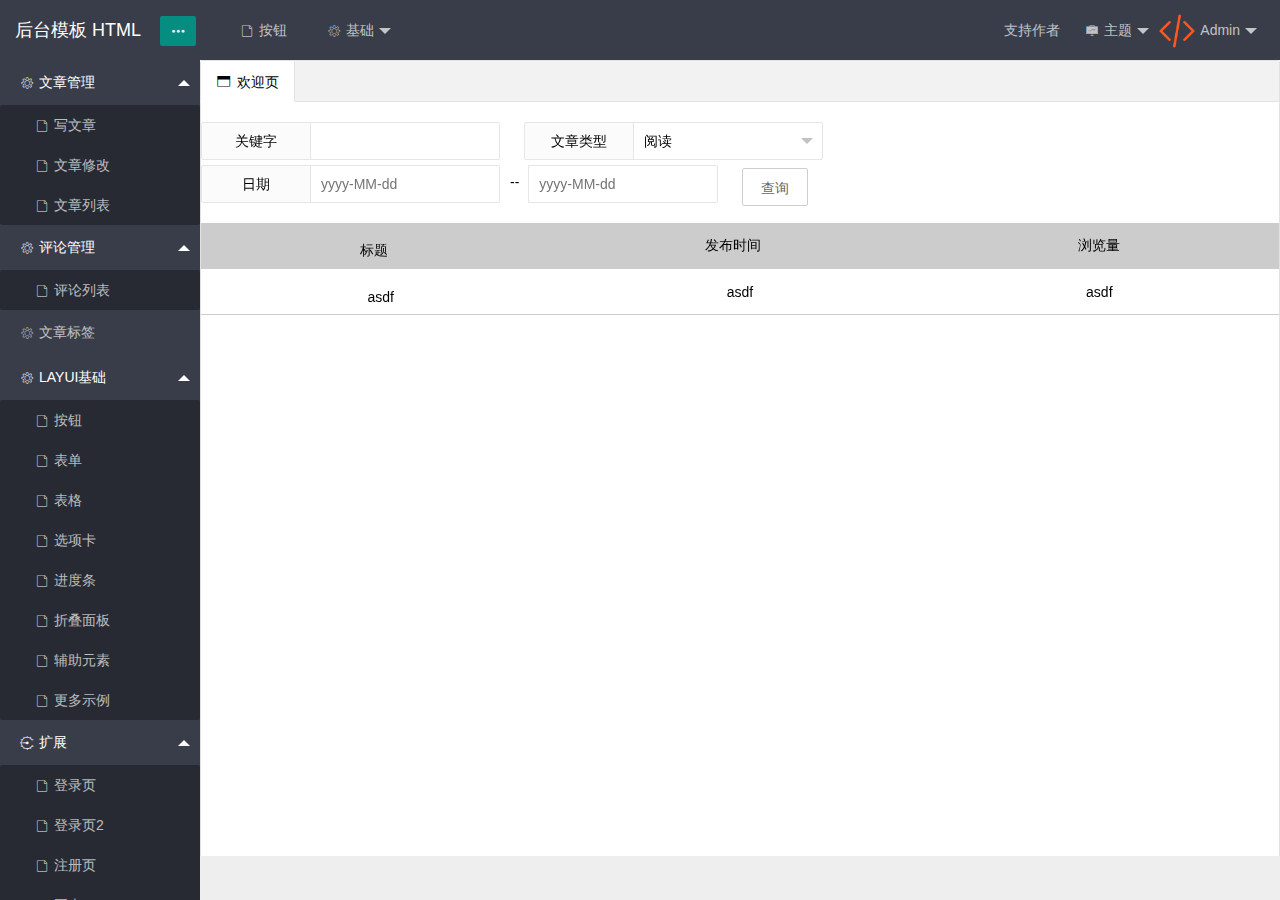
<file: target/classes/static/admin/admin.html>
<!DOCTYPE html>
<html lang="en">
<head>
    <meta charset="UTF-8">
    <meta name="renderer" content="webkit">
    <meta http-equiv="X-UA-Compatible" content="IE=edge,chrome=1">
    <meta name="viewport" content="width=device-width, initial-scale=1, maximum-scale=1">
    <title>后台管理</title>
    <link rel="stylesheet" href="frame/layui/css/layui.css">
    <link rel="stylesheet" href="./frame/static/css/style.css">

    <link rel="icon" href="./frame/static/image/code.png">
</head>
<body>

<!-- layout admin -->
<div class="layui-layout layui-layout-admin"> <!-- 添加skin-1类可手动修改主题为纯白，添加skin-2类可手动修改主题为蓝白 -->
    <!-- header -->
    <div class="layui-header my-header">
        <a href="index.html">
            <!--<img class="my-header-logo" src="" alt="logo">-->
            <div class="my-header-logo">后台模板 HTML</div>
        </a>
        <div class="my-header-btn">
            <button class="layui-btn layui-btn-small btn-nav"><i class="layui-icon">&#xe65f;</i></button>
        </div>

        <!-- 顶部左侧添加选项卡监听 -->
        <ul class="layui-nav" lay-filter="side-top-left">
            <!--<li class="layui-nav-item"><a href="javascript:;" href-url="demo/btn.html"><i class="layui-icon">&#xe621;</i>按钮</a></li>
            <li class="layui-nav-item">
                <a href="javascript:;"><i class="layui-icon">&#xe621;</i>基础</a>
                <dl class="layui-nav-child">
                    <dd><a href="javascript:;" href-url="demo/btn.html"><i class="layui-icon">&#xe621;</i>按钮</a></dd>
                    <dd><a href="javascript:;" href-url="demo/form.html"><i class="layui-icon">&#xe621;</i>表单</a></dd>
                </dl>
            </li>-->
        </ul>

        <!-- 顶部右侧添加选项卡监听 -->
        <ul class="layui-nav my-header-user-nav" lay-filter="side-top-right">
            <li class="layui-nav-item"><a href="javascript:;" class="pay" href-url="">支持作者</a></li>
            <li class="layui-nav-item">
                <a class="name" href="javascript:;"><i class="layui-icon">&#xe629;</i>主题</a>
                <dl class="layui-nav-child">
                    <dd data-skin="0"><a href="javascript:;">默认</a></dd>
                    <dd data-skin="1"><a href="javascript:;">纯白</a></dd>
                    <dd data-skin="2"><a href="javascript:;">蓝白</a></dd>
                </dl>
            </li>
            <li class="layui-nav-item">
                <a class="name" href="javascript:;"><img src="./frame/static/image/code.png" alt="logo"> Admin </a>
                <dl class="layui-nav-child">
                    <dd><a href="javascript:;" href-url="demo/login.html"><i class="layui-icon">&#xe621;</i>登录页</a></dd>
                    <dd><a href="javascript:;" href-url="demo/map.html"><i class="layui-icon">&#xe621;</i>图表</a></dd>
                    <dd><a href="/"><i class="layui-icon">&#x1006;</i>退出</a></dd>
                </dl>
            </li>
        </ul>

    </div>
    <!-- side -->
    <div class="layui-side my-side">
        <div class="layui-side-scroll">
            <!-- 左侧主菜单添加选项卡监听 -->
            <ul class="layui-nav layui-nav-tree" lay-filter="side-main">
               <li class="layui-nav-item  layui-nav-itemed">
                    <a href="javascript:;"><i class="layui-icon">&#xe620;</i>基础</a>
                    <dl class="layui-nav-child">
                        <dd><a href="javascript:;" href-url="demo/btn1.html"><i class="layui-icon">&#xe621;</i>按钮</a></dd>
                        <dd><a href="javascript:;" href-url="demo/form.html"><i class="layui-icon">&#xe621;</i>表单</a></dd>
                        <dd><a href="javascript:;" href-url="demo/table.html"><i class="layui-icon">&#xe621;</i>表格</a></dd>
                        <dd><a href="javascript:;" href-url="demo/tab-card.html"><i class="layui-icon">&#xe621;</i>选项卡</a></dd>
                        <dd><a href="javascript:;" href-url="demo/progress-bar.html"><i class="layui-icon">&#xe621;</i>进度条</a></dd>
                        <dd><a href="javascript:;" href-url="demo/folding-panel.html"><i class="layui-icon">&#xe621;</i>折叠面板</a></dd>
                        <dd><a href="javascript:;" href-url="demo/auxiliar.html"><i class="layui-icon">&#xe621;</i>辅助元素</a></dd>
                    </dl>
                </li>
                <li class="layui-nav-item">
                    <a href="javascript:;"><i class="layui-icon">&#xe628;</i>扩展</a>
                    <dl class="layui-nav-child">
                        <dd><a href="javascript:;" href-url="demo/article.html"><i class="layui-icon">&#xe621;</i>文章</a></dd>
                        <dd><a href="javascript:;" href-url="demo/login.html"><i class="layui-icon">&#xe621;</i>登录2页</a></dd>
                        <dd><a href="javascript:;" href-url="demo/register.html"><i class="layui-icon">&#xe621;</i>注册页</a></dd>
                        <dd><a href="javascript:;" href-url="demo/login2.html"><i class="layui-icon">&#xe621;</i>登录页2</a></dd>
                        <dd><a href="javascript:;" href-url="demo/map.html"><i class="layui-icon">&#xe621;</i>图表</a></dd>
                        <dd><a href="javascript:;" href-url="demo/add-edit.html"><i class="layui-icon">&#xe621;</i>添加-修改</a></dd>
                        <dd><a href="javascript:;" href-url="demo/data-table.html"><i class="layui-icon">&#xe621;</i>data-table 表格页</a></dd>
                        <dd><a href="javascript:;" href-url="demo/tree-table.html"><i class="layui-icon">&#xe621;</i>Tree table树表格页</a></dd>
                        <dd><a href="javascript:;" href-url="demo/404.html"><i class="layui-icon">&#xe621;</i>404页</a></dd>
                        <dd><a href="javascript:;" href-url="demo/tips.html"><i class="layui-icon">&#xe621;</i>提示页</a></dd>
                    </dl>
                </li>
                <li class="layui-nav-item"><a target="_blank" href="//shang.qq.com/wpa/qunwpa?idkey=ad6ba602ae228be2222ddb804086e0cfa42da3d74e34b383b665c2bec1adfc6e"><i class="layui-icon">&#xe61e;</i>加入群下载源码</a></li>
            </ul>

        </div>
    </div>
    <!-- body -->
    <div class="layui-body my-body">
        <div class="layui-tab layui-tab-card my-tab" lay-filter="card" lay-allowClose="true">
            <ul class="layui-tab-title">
                <li class="layui-this" lay-id="1"><span><i class="layui-icon">&#xe638;</i>欢迎页</span></li>
            </ul>
            <div class="layui-tab-content">
                <div class="layui-tab-item layui-show">
                    <iframe id="iframe" src="page/articlelist.html" frameborder="0"></iframe>
                    <!--<iframe id="iframe" src="page/articlelist.html" frameborder="0"></iframe>-->
                </div>
            </div>
        </div>
    </div>
    <!-- footer -->
    <div class="layui-footer my-footer">

    </div>
</div>

<!-- pay -->
<div class="my-pay-box none">
    <div><img src="./frame/static/image/zfb.png" alt="支付宝"><p>支付宝</p></div>
    <div><img src="./frame/static/image/wx.png" alt="微信"><p>微信</p></div>
</div>

<!-- 右键菜单 -->
<div class="my-dblclick-box none">
    <table class="layui-tab dblclick-tab">
        <tr class="card-refresh">
            <td><i class="layui-icon">&#x1002;</i>刷新当前标签</td>
        </tr>
        <tr class="card-close">
            <td><i class="layui-icon">&#x1006;</i>关闭当前标签</td>
        </tr>
        <tr class="card-close-all">
            <td><i class="layui-icon">&#x1006;</i>关闭所有标签</td>
        </tr>
    </table>
</div>

<script type="text/javascript" src="frame/layui/layui.js"></script>
<script type="text/javascript" src="./frame/static/js/vip_comm.js"></script>
<script type="text/javascript">
layui.use(['layer','vip_nav'], function () {

    // 操作对象
    var layer       = layui.layer
        ,vipNav     = layui.vip_nav
        ,$          = layui.jquery;

    // 顶部左侧菜单生成 [请求地址,过滤ID,是否展开,携带参数]
    vipNav.top_left('./json/nav_top_left.json','side-top-left',false);
    // 主体菜单生成 [请求地址,过滤ID,是否展开,携带参数]
    vipNav.main('./json/nav_main.json','side-main',true);

    // you code ...


});
</script>
</body>
</html>
</file>
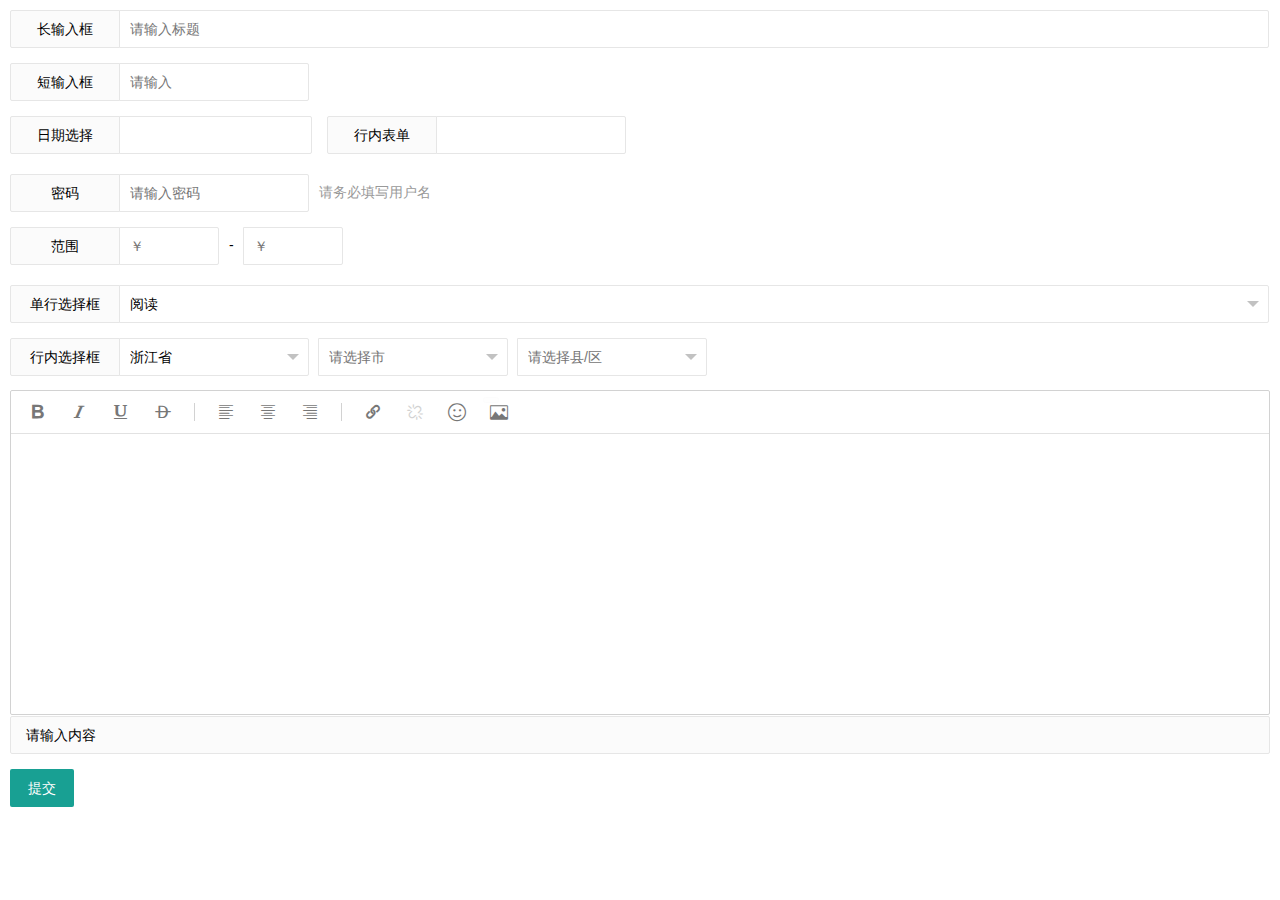
<file: target/classes/static/admin/demo/add-edit.html>
<!DOCTYPE html>
<html lang="en">
<head>
    <meta charset="UTF-8">
    <meta name="renderer" content="webkit">
    <meta http-equiv="X-UA-Compatible" content="IE=edge,chrome=1">
    <meta name="viewport" content="width=device-width, initial-scale=1, maximum-scale=1">
    <title>添加-修改</title>
    <link rel="stylesheet" href="../frame/layui/css/layui.css">
    <link rel="stylesheet" href="../frame/static/css/style.css">
    <link rel="icon" href="../frame/static/image/code.png">
</head>
<body class="body">

<form class="layui-form layui-form-pane" action="">
    <div class="layui-form-item">
        <label class="layui-form-label">长输入框</label>

        <div class="layui-input-block">
            <input type="text" name="title" autocomplete="off" placeholder="请输入标题" lay-verify="required"
                   class="layui-input">
        </div>
    </div>
    <div class="layui-form-item">
        <label class="layui-form-label">短输入框</label>

        <div class="layui-input-inline">
            <input type="text" name="username" lay-verify="required" placeholder="请输入" autocomplete="off"
                   class="layui-input">
        </div>
    </div>

    <div class="layui-form-item">
        <div class="layui-inline">
            <label class="layui-form-label">日期选择</label>

            <div class="layui-input-block">
                <input type="text" name="date" id="date" autocomplete="off" class="layui-input"
                       onclick="layui.laydate({elem: this})">
            </div>
        </div>
        <div class="layui-inline">
            <label class="layui-form-label">行内表单</label>

            <div class="layui-input-inline">
                <input type="number" name="number" autocomplete="off" class="layui-input">
            </div>
        </div>
    </div>
    <div class="layui-form-item">
        <label class="layui-form-label">密码</label>

        <div class="layui-input-inline">
            <input type="password" name="password" placeholder="请输入密码" autocomplete="off" class="layui-input">
        </div>
        <div class="layui-form-mid layui-word-aux">请务必填写用户名</div>
    </div>

    <div class="layui-form-item">
        <div class="layui-inline">
            <label class="layui-form-label">范围</label>

            <div class="layui-input-inline" style="width: 100px;">
                <input type="text" name="price_min" placeholder="￥" autocomplete="off" class="layui-input">
            </div>
            <div class="layui-form-mid">-</div>
            <div class="layui-input-inline" style="width: 100px;">
                <input type="text" name="price_max" placeholder="￥" autocomplete="off" class="layui-input">
            </div>
        </div>
    </div>

    <div class="layui-form-item">
        <label class="layui-form-label">单行选择框</label>

        <div class="layui-input-block">
            <select name="interest" lay-filter="aihao">
                <option value=""></option>
                <option value="0">写作</option>
                <option value="1" selected="">阅读</option>
                <option value="2">游戏</option>
                <option value="3">音乐</option>
                <option value="4">旅行</option>
            </select>
        </div>
    </div>

    <div class="layui-form-item">
        <label class="layui-form-label">行内选择框</label>

        <div class="layui-input-inline">
            <select name="quiz1">
                <option value="">请选择省</option>
                <option value="浙江" selected="">浙江省</option>
                <option value="你的工号">江西省</option>
                <option value="你最喜欢的老师">福建省</option>
            </select>
        </div>
        <div class="layui-input-inline">
            <select name="quiz2">
                <option value="">请选择市</option>
                <option value="杭州">杭州</option>
                <option value="宁波" disabled="">宁波</option>
                <option value="温州">温州</option>
                <option value="温州">台州</option>
                <option value="温州">绍兴</option>
            </select>
        </div>
        <div class="layui-input-inline">
            <select name="quiz3">
                <option value="">请选择县/区</option>
                <option value="西湖区">西湖区</option>
                <option value="余杭区">余杭区</option>
                <option value="拱墅区">临安市</option>
            </select>
        </div>
    </div>
    <div class="layui-form-item layui-form-text">
        <div class="layui-input-block">
            <textarea id="LAY_demo_editor" placeholder="请输入内容" class="layui-textarea"></textarea>
        </div>
        <label class="layui-form-label">请输入内容</label>
    </div>
    <div class="layui-form-item">
        <button class="layui-btn" lay-submit="" lay-filter="sub">提交</button>
    </div>
</form>

<script src="../frame/layui/layui.js" charset="utf-8"></script>
<script type="text/javascript">
    layui.use(['form', 'layedit', 'laydate', 'element'], function () {
        var form = layui.form
                , layer = layui.layer
                , layedit = layui.layedit
                , laydate = layui.laydate
                , element = layui.element;

        //创建一个编辑器
        var editIndex = layedit.build('LAY_demo_editor');

        //自定义验证规则
        form.verify({
            title: function (value) {
                if (value.length < 5) {
                    return '标题至少得5个字符啊';
                }
            }
            , pass: [/(.+){6,12}$/, '密码必须6到12位']
            , content: function (value) {
                layedit.sync(editIndex);
            }
        });

        //监听提交
        form.on('submit(sub)', function (data) {
            layer.alert(JSON.stringify(data.field), {
                title: '最终的提交信息'
            });
            return false;
        });

        // you code ...


    });
</script>
</body>
</html>
</file>
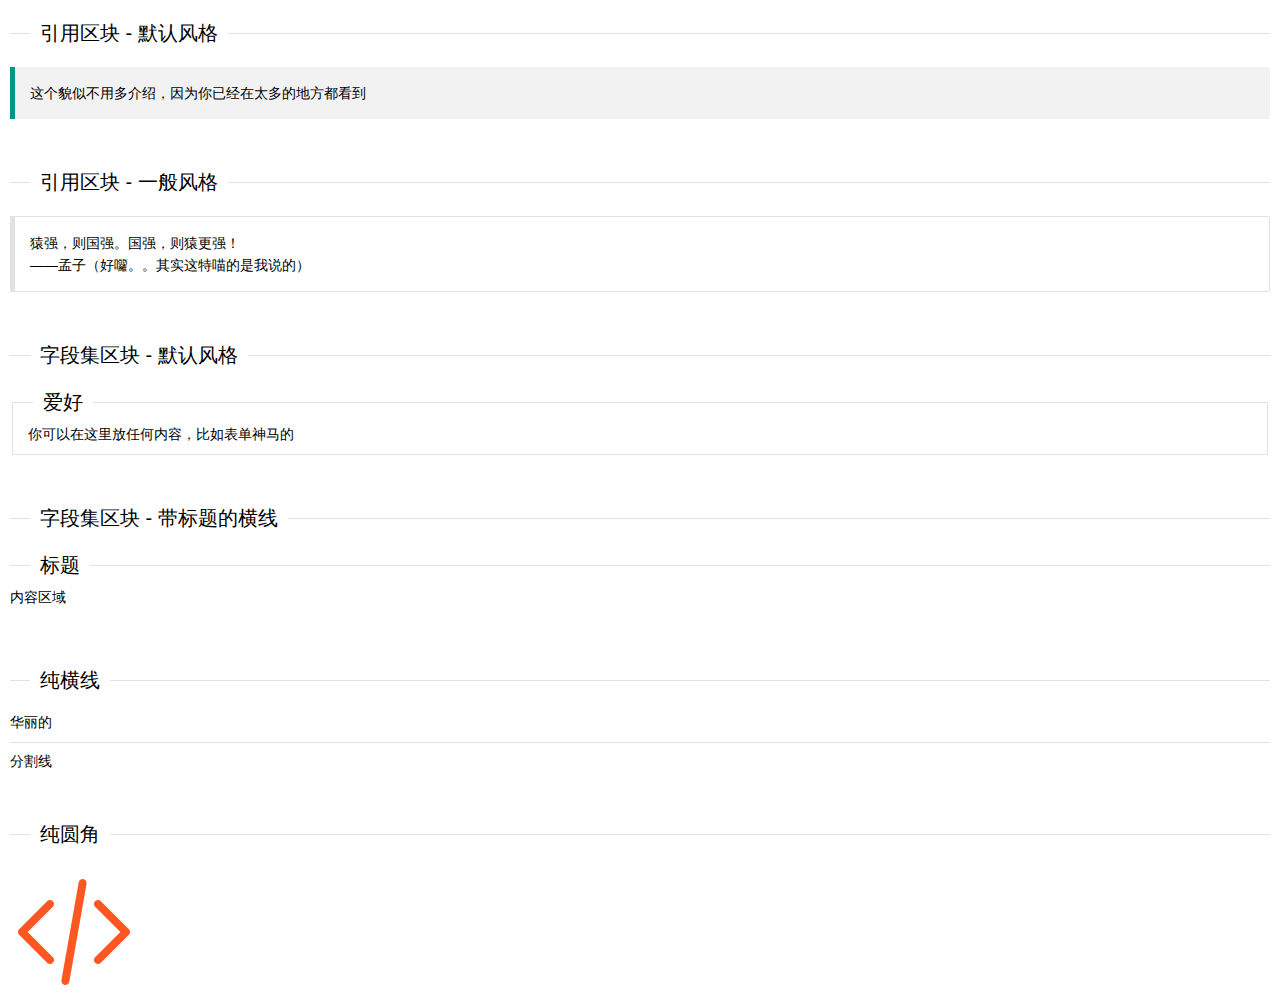
<file: target/classes/static/admin/demo/auxiliar.html>
<!DOCTYPE html>
<html lang="en">
<head>
    <meta charset="UTF-8">
    <meta name="renderer" content="webkit">
    <meta http-equiv="X-UA-Compatible" content="IE=edge,chrome=1">
    <meta name="viewport" content="width=device-width, initial-scale=1, maximum-scale=1">
    <title>辅助元素</title>
    <link rel="stylesheet" href="../frame/layui/css/layui.css">
    <link rel="stylesheet" href="../frame/static/css/style.css">
    <link rel="icon" href="../frame/static/image/code.png">
</head>
<body class="body">

<fieldset class="layui-elem-field layui-field-title">
    <legend>引用区块 - 默认风格</legend>
</fieldset>

<blockquote class="layui-elem-quote">这个貌似不用多介绍，因为你已经在太多的地方都看到</blockquote>

<fieldset class="layui-elem-field layui-field-title" style="margin-top: 50px;">
    <legend>引用区块 - 一般风格</legend>
</fieldset>

<blockquote class="layui-elem-quote layui-quote-nm">
    猿强，则国强。国强，则猿更强！
    <br>——孟子（好囖。。其实这特喵的是我说的）
</blockquote>

<fieldset class="layui-elem-field layui-field-title" style="margin-top: 50px;">
    <legend>字段集区块 - 默认风格</legend>
</fieldset>

<fieldset class="layui-elem-field">
    <legend>爱好</legend>
    <div class="layui-field-box">
        你可以在这里放任何内容，比如表单神马的
    </div>
</fieldset>

<fieldset class="layui-elem-field layui-field-title" style="margin-top: 50px;">
    <legend>字段集区块 - 带标题的横线</legend>
</fieldset>

<fieldset class="layui-elem-field layui-field-title">
    <legend>标题</legend>
    <div class="layui-field-box">
        内容区域
    </div>
</fieldset>

<fieldset class="layui-elem-field layui-field-title" style="margin-top: 50px;">
    <legend>纯横线</legend>
</fieldset>

<p>华丽的</p>
<hr>
<p>分割线</p>

<fieldset class="layui-elem-field layui-field-title" style="margin-top: 50px;">
    <legend>纯圆角</legend>
</fieldset>

<div class="layui-inline">
    <img src="../frame/static/image/code.png" class="layui-circle">
</div>

<script type="text/javascript" src="../frame/layui/layui.js"></script>
<script type="text/javascript">
    // you code ...


</script>
</body>
</html>
</file>
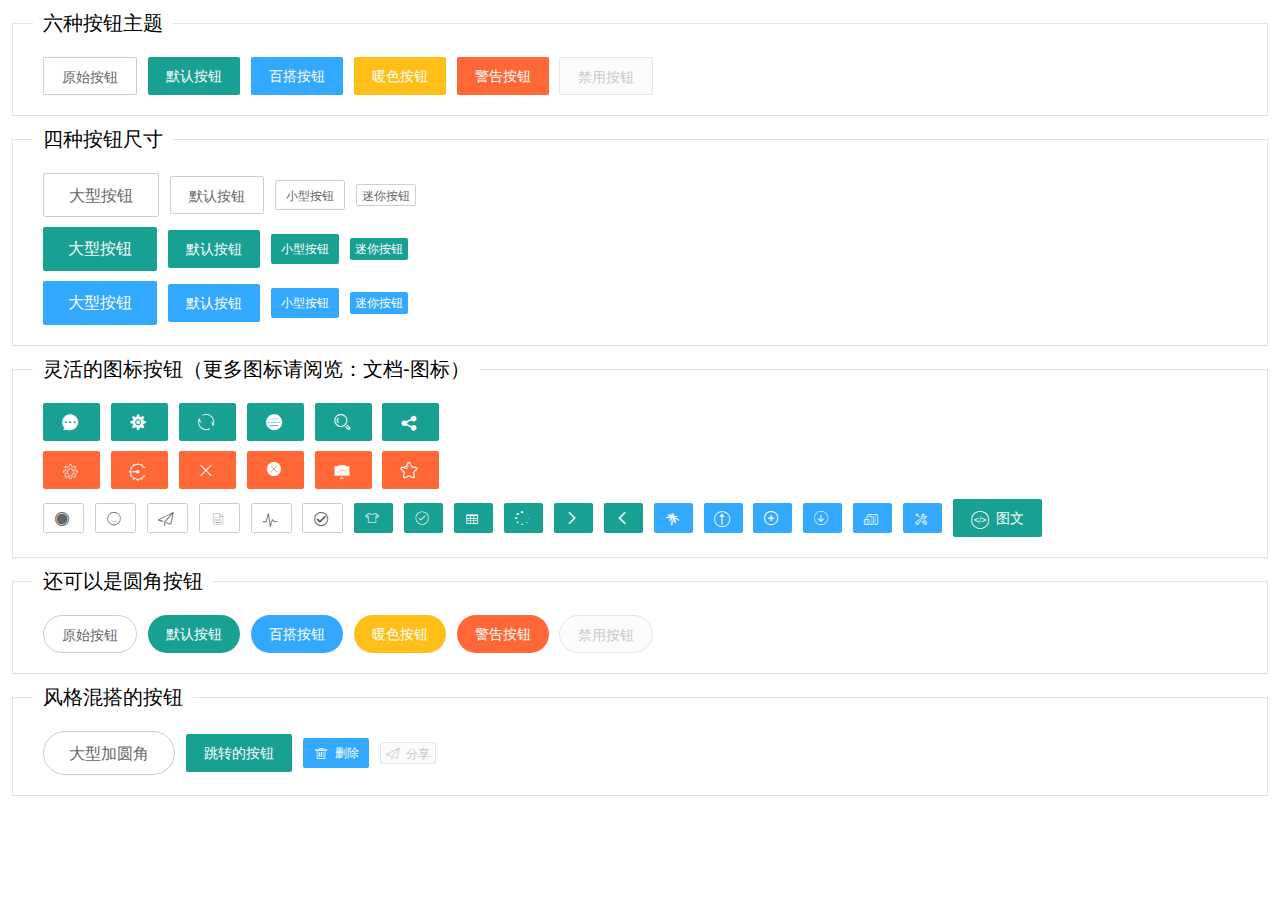
<file: target/classes/static/admin/demo/btn.html>
<!DOCTYPE html>
<html lang="en">
<head>
    <meta charset="UTF-8">
    <meta name="renderer" content="webkit">
    <meta http-equiv="X-UA-Compatible" content="IE=edge,chrome=1">
    <meta name="viewport" content="width=device-width, initial-scale=1, maximum-scale=1">
    <title></title>
    <link rel="stylesheet" href="../frame/layui/css/layui.css">
    <link rel="stylesheet" href="../frame/static/css/style.css">
    <link rel="icon" href="../frame/static/image/code.png">
</head>
<body class="body">

<fieldset class="layui-elem-field site-demo-button">
    <legend>六种按钮主题</legend>
    <div>
        <button class="layui-btn layui-btn-primary">原始按钮</button>
        <button class="layui-btn">默认按钮</button>
        <button class="layui-btn layui-btn-normal">百搭按钮</button>
        <button class="layui-btn layui-btn-warm">暖色按钮</button>
        <button class="layui-btn layui-btn-danger">警告按钮</button>
        <button class="layui-btn layui-btn-disabled">禁用按钮</button>
    </div>
</fieldset>
<fieldset class="layui-elem-field site-demo-button">
    <legend>四种按钮尺寸</legend>
    <div>
        <button class="layui-btn layui-btn-primary layui-btn-big">大型按钮</button>
        <button class="layui-btn layui-btn-primary">默认按钮</button>
        <button class="layui-btn layui-btn-primary layui-btn-small">小型按钮</button>
        <button class="layui-btn layui-btn-primary layui-btn-mini">迷你按钮</button>

        <br>

        <button class="layui-btn layui-btn-big">大型按钮</button>
        <button class="layui-btn">默认按钮</button>
        <button class="layui-btn layui-btn-small">小型按钮</button>
        <button class="layui-btn layui-btn-mini">迷你按钮</button>

        <br>

        <button class="layui-btn layui-btn-big layui-btn-normal">大型按钮</button>
        <button class="layui-btn layui-btn-normal">默认按钮</button>
        <button class="layui-btn layui-btn-small layui-btn-normal">小型按钮</button>
        <button class="layui-btn layui-btn-mini layui-btn-normal">迷你按钮</button>
    </div>
</fieldset>
<fieldset class="layui-elem-field site-demo-button">
    <legend>灵活的图标按钮（更多图标请阅览：文档-图标）</legend>
    <div>
        <button class="layui-btn"><i class="layui-icon">&#xe611;</i></button>
        <button class="layui-btn"><i class="layui-icon">&#xe614;</i></button>
        <button class="layui-btn"><i class="layui-icon">&#x1002;</i></button>
        <button class="layui-btn"><i class="layui-icon">&#xe60f;</i></button>
        <button class="layui-btn"><i class="layui-icon">&#xe615;</i></button>
        <button class="layui-btn"><i class="layui-icon">&#xe641;</i></button>

        <br>

        <button class="layui-btn layui-btn-danger"><i class="layui-icon">&#xe620;</i></button>
        <button class="layui-btn layui-btn-danger"><i class="layui-icon">&#xe628;</i></button>
        <button class="layui-btn layui-btn-danger"><i class="layui-icon">&#x1006;</i></button>
        <button class="layui-btn layui-btn-danger"><i class="layui-icon">&#x1007;</i></button>
        <button class="layui-btn layui-btn-danger"><i class="layui-icon">&#xe629;</i></button>
        <button class="layui-btn layui-btn-danger"><i class="layui-icon">&#xe600;</i></button>

        <br>

        <button class="layui-btn layui-btn-primary layui-btn-small"><i class="layui-icon">&#xe617;</i></button>
        <button class="layui-btn layui-btn-primary layui-btn-small"><i class="layui-icon">&#xe606;</i></button>
        <button class="layui-btn layui-btn-primary layui-btn-small"><i class="layui-icon">&#xe609;</i></button>
        <button class="layui-btn layui-btn-primary layui-btn-small"><i class="layui-icon">&#xe60a;</i></button>
        <button class="layui-btn layui-btn-primary layui-btn-small"><i class="layui-icon">&#xe62c;</i></button>
        <button class="layui-btn layui-btn-primary layui-btn-small"><i class="layui-icon">&#x1005;</i></button>

        <button class="layui-btn layui-btn-small"><i class="layui-icon">&#xe61b;</i></button>
        <button class="layui-btn layui-btn-small"><i class="layui-icon">&#xe610;</i></button>
        <button class="layui-btn layui-btn-small"><i class="layui-icon">&#xe62d;</i></button>
        <button class="layui-btn layui-btn-small"><i class="layui-icon">&#xe63d;</i></button>
        <button class="layui-btn layui-btn-small"><i class="layui-icon">&#xe602;</i></button>
        <button class="layui-btn layui-btn-small"><i class="layui-icon">&#xe603;</i></button>

        <button class="layui-btn layui-btn-normal layui-btn-small"><i class="layui-icon">&#xe62e;</i></button>
        <button class="layui-btn layui-btn-normal layui-btn-small"><i class="layui-icon">&#xe62f;</i></button>
        <button class="layui-btn layui-btn-normal layui-btn-small"><i class="layui-icon">&#xe61f;</i></button>
        <button class="layui-btn layui-btn-normal layui-btn-small"><i class="layui-icon">&#xe601;</i></button>
        <button class="layui-btn layui-btn-normal layui-btn-small"><i class="layui-icon">&#xe630;</i></button>
        <button class="layui-btn layui-btn-normal layui-btn-small"><i class="layui-icon">&#xe631;</i></button>
        <button class="layui-btn"><i class="layui-icon">&#xe635;</i> 图文</button>
    </div>
</fieldset>
<fieldset class="layui-elem-field site-demo-button">
    <legend>还可以是圆角按钮</legend>
    <div>
        <button class="layui-btn layui-btn-primary layui-btn-radius">原始按钮</button>
        <button class="layui-btn layui-btn-radius">默认按钮</button>
        <button class="layui-btn layui-btn-normal layui-btn-radius">百搭按钮</button>
        <button class="layui-btn layui-btn-warm layui-btn-radius">暖色按钮</button>
        <button class="layui-btn layui-btn-danger layui-btn-radius">警告按钮</button>
        <button class="layui-btn layui-btn-disabled layui-btn-radius">禁用按钮</button>
    </div>
</fieldset>
<fieldset class="layui-elem-field site-demo-button">
    <legend>风格混搭的按钮</legend>
    <div>
        <button class="layui-btn layui-btn-big layui-btn-primary layui-btn-radius">大型加圆角</button>
        <a href="#" class="layui-btn" target="_blank">跳转的按钮</a>
        <button class="layui-btn layui-btn-small layui-btn-normal"><i class="layui-icon">&#xe640;</i> 删除</button>
        <button class="layui-btn layui-btn-mini layui-btn-disabled"><i class="layui-icon">&#xe609;</i> 分享</button>
    </div>
</fieldset>

<script type="text/javascript" src="../frame/layui/layui.js"></script>
<script type="text/javascript">
    // you code ...


</script>
</body>
</html>
</file>
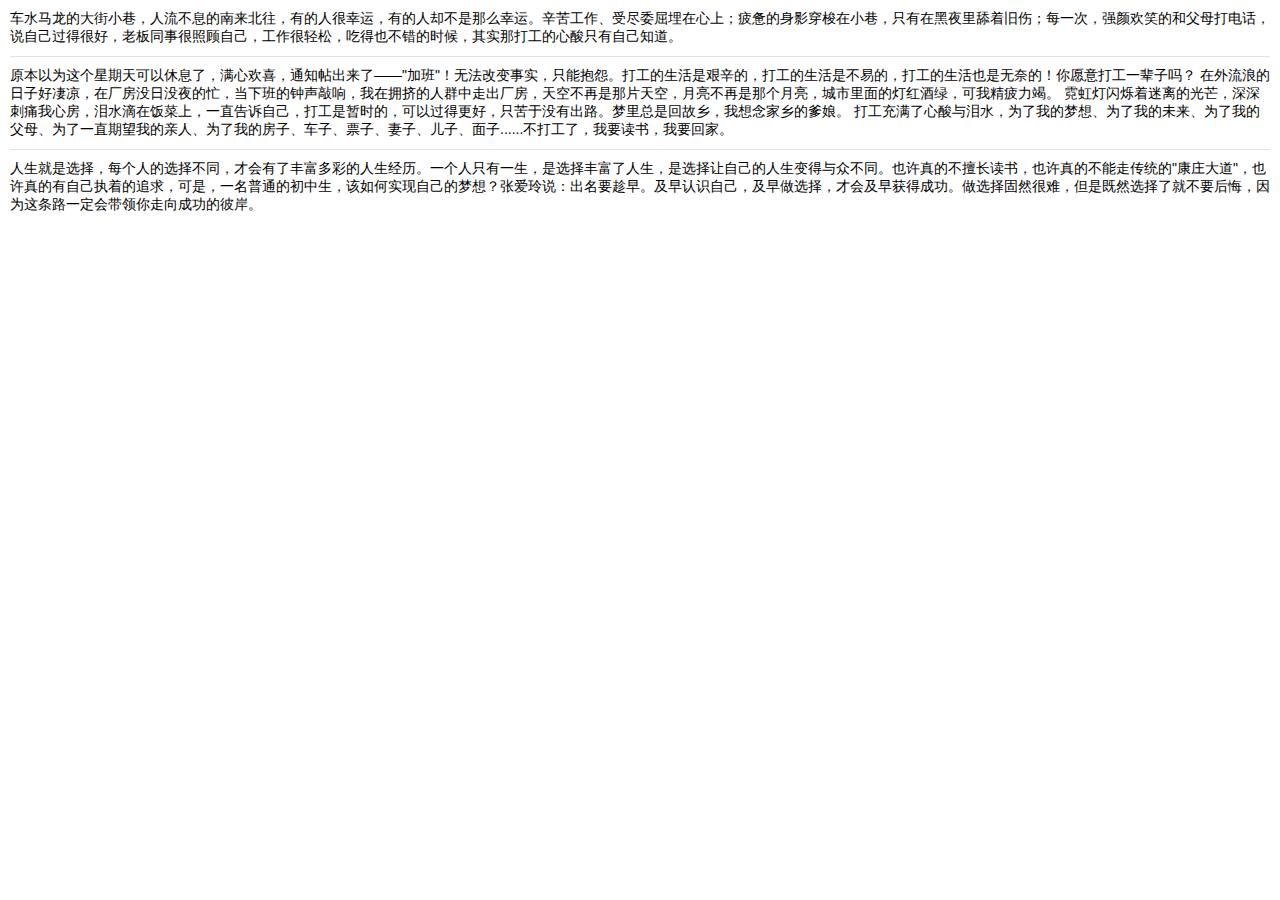
<file: target/classes/static/admin/demo/btn1.html>
<!DOCTYPE html>
<html lang="en">
<head>
    <meta charset="UTF-8">
    <meta name="renderer" content="webkit">
    <meta http-equiv="X-UA-Compatible" content="IE=edge,chrome=1">
    <meta name="viewport" content="width=device-width, initial-scale=1, maximum-scale=1">
    <title></title>
    <link rel="stylesheet" href="../frame/layui/css/layui.css">
    <link rel="stylesheet" href="../frame/static/css/style.css">
    <link rel="icon" href="../frame/static/image/code.png">
</head>
<body class="body">


    <div>
        车水马龙的大街小巷，人流不息的南来北往，有的人很幸运，有的人却不是那么幸运。辛苦工作、受尽委屈埋在心上；疲惫的身影穿梭在小巷，只有在黑夜里舔着旧伤；每一次，强颜欢笑的和父母打电话，说自己过得很好，老板同事很照顾自己，工作很轻松，吃得也不错的时候，其实那打工的心酸只有自己知道。
    </div>
	<hr>
    <div>
        原本以为这个星期天可以休息了，满心欢喜，通知帖出来了——"加班"！无法改变事实，只能抱怨。打工的生活是艰辛的，打工的生活是不易的，打工的生活也是无奈的！你愿意打工一辈子吗？ 在外流浪的日子好凄凉，在厂房没日没夜的忙，当下班的钟声敲响，我在拥挤的人群中走出厂房，天空不再是那片天空，月亮不再是那个月亮，城市里面的灯红酒绿，可我精疲力竭。 霓虹灯闪烁着迷离的光芒，深深刺痛我心房，泪水滴在饭菜上，一直告诉自己，打工是暂时的，可以过得更好，只苦于没有出路。梦里总是回故乡，我想念家乡的爹娘。 打工充满了心酸与泪水，为了我的梦想、为了我的未来、为了我的父母、为了一直期望我的亲人、为了我的房子、车子、票子、妻子、儿子、面子......不打工了，我要读书，我要回家。
    </div>
	<hr>
	<div>
		人生就是选择，每个人的选择不同，才会有了丰富多彩的人生经历。一个人只有一生，是选择丰富了人生，是选择让自己的人生变得与众不同。也许真的不擅长读书，也许真的不能走传统的"康庄大道"，也许真的有自己执着的追求，可是，一名普通的初中生，该如何实现自己的梦想？张爱玲说：出名要趁早。及早认识自己，及早做选择，才会及早获得成功。做选择固然很难，但是既然选择了就不要后悔，因为这条路一定会带领你走向成功的彼岸。
	</div>


<script type="text/javascript" src="../frame/layui/layui.js"></script>
<script type="text/javascript">
    // you code ...


</script>
</body>
</html>
</file>
<file: target/classes/static/admin/frame/layui/css/layui.css>
/** layui-v2.0.2 MIT License By http://www.layui.com */
 .layui-btn,.layui-inline,img{vertical-align:middle}.layui-btn,.layui-disabled,.layui-icon,.layui-unselect{-webkit-user-select:none;-ms-user-select:none;-moz-user-select:none}blockquote,body,button,dd,div,dl,dt,form,h1,h2,h3,h4,h5,h6,input,li,ol,p,pre,td,textarea,th,ul{margin:0;padding:0;-webkit-tap-highlight-color:rgba(0,0,0,0)}a:active,a:hover{outline:0}img{display:inline-block;border:none}li{list-style:none}table{border-collapse:collapse;border-spacing:0}h1,h2,h3{font-size:14px;font-weight:400}h4,h5,h6{font-size:100%;font-weight:400}button,input,optgroup,option,select,textarea{font-family:inherit;font-size:inherit;font-style:inherit;font-weight:inherit;outline:0}pre{white-space:pre-wrap;white-space:-moz-pre-wrap;white-space:-pre-wrap;white-space:-o-pre-wrap;word-wrap:break-word}@font-face{font-family:layui-icon;src:url(../font/iconfont.eot?v=2.0.0);src:url(../font/iconfont.eot?v=2.0.0#iefix) format('embedded-opentype'),url(../font/iconfont.svg?v=2.0.0#iconfont) format('svg'),url(../font/iconfont.woff?v=2.0.0) format('woff'),url(../font/iconfont.ttf?v=2.0.0) format('truetype')}.layui-icon{font-family:layui-icon!important;font-size:16px;font-style:normal;-webkit-font-smoothing:antialiased;-moz-osx-font-smoothing:grayscale}body{line-height:24px;font:14px Helvetica Neue,Helvetica,PingFang SC,\5FAE\8F6F\96C5\9ED1,Tahoma,Arial,sans-serif}hr{height:1px;margin:10px 0;border:0;background-color:#e2e2e2;clear:both}a{color:#333;text-decoration:none}a:hover{color:#777}a cite{font-style:normal;*cursor:pointer}.layui-border-box,.layui-border-box *{box-sizing:border-box}.layui-box,.layui-box *{box-sizing:content-box}.layui-clear{clear:both;*zoom:1}.layui-clear:after{content:'\20';clear:both;*zoom:1;display:block;height:0}.layui-inline{position:relative;display:inline-block;*display:inline;*zoom:1}.layui-edge{position:absolute;width:0;height:0;border-style:dashed;border-color:transparent;overflow:hidden}.layui-elip{text-overflow:ellipsis;overflow:hidden;white-space:nowrap}.layui-disabled,.layui-disabled:hover{color:#d2d2d2!important;cursor:not-allowed!important}.layui-circle{border-radius:100%}.layui-show{display:block!important}.layui-hide{display:none!important}.layui-main{position:relative;width:1140px;margin:0 auto}.layui-header{position:relative;z-index:1000;height:60px}.layui-header a:hover{transition:all .5s;-webkit-transition:all .5s}.layui-side{position:fixed;top:0;bottom:0;z-index:999;width:200px;overflow-x:hidden}.layui-side-scroll{width:220px;height:100%;overflow-x:hidden}.layui-body{position:absolute;left:200px;right:0;top:0;bottom:0;z-index:998;width:auto;overflow:hidden;overflow-y:auto;box-sizing:border-box}.layui-layout-admin .layui-header{background-color:#23262E}.layui-layout-admin .layui-side{top:60px;width:200px;overflow-x:hidden}.layui-layout-admin .layui-body{top:60px;bottom:44px}.layui-layout-admin .layui-main{width:auto;margin:0 15px}.layui-layout-admin .layui-footer{position:fixed;left:200px;right:0;bottom:0;height:44px;line-height:44px;padding:0 15px;background-color:#eee}.layui-layout-admin .layui-logo{position:absolute;left:0;top:0;width:200px;height:100%;line-height:60px;text-align:center;color:#009688;font-size:16px}.layui-layout-admin .layui-header .layui-nav{background:0 0}.layui-layout-left{position:absolute!important;left:200px;top:0}.layui-layout-right{position:absolute!important;right:0;top:0}.layui-container{position:relative;margin:0 auto;padding:0 15px;box-sizing:border-box}.layui-fluid{position:relative;margin:0 auto;padding:0 15px}.layui-row:after,.layui-row:before{content:'';display:block;clear:both}.layui-col-lg1,.layui-col-lg10,.layui-col-lg11,.layui-col-lg12,.layui-col-lg2,.layui-col-lg3,.layui-col-lg4,.layui-col-lg5,.layui-col-lg6,.layui-col-lg7,.layui-col-lg8,.layui-col-lg9,.layui-col-md1,.layui-col-md10,.layui-col-md11,.layui-col-md12,.layui-col-md2,.layui-col-md3,.layui-col-md4,.layui-col-md5,.layui-col-md6,.layui-col-md7,.layui-col-md8,.layui-col-md9,.layui-col-sm1,.layui-col-sm10,.layui-col-sm11,.layui-col-sm12,.layui-col-sm2,.layui-col-sm3,.layui-col-sm4,.layui-col-sm5,.layui-col-sm6,.layui-col-sm7,.layui-col-sm8,.layui-col-sm9,.layui-col-xs1,.layui-col-xs10,.layui-col-xs11,.layui-col-xs12,.layui-col-xs2,.layui-col-xs3,.layui-col-xs4,.layui-col-xs5,.layui-col-xs6,.layui-col-xs7,.layui-col-xs8,.layui-col-xs9{position:relative;display:block;box-sizing:border-box}.layui-col-xs1,.layui-col-xs10,.layui-col-xs11,.layui-col-xs12,.layui-col-xs2,.layui-col-xs3,.layui-col-xs4,.layui-col-xs5,.layui-col-xs6,.layui-col-xs7,.layui-col-xs8,.layui-col-xs9{float:left}.layui-col-xs1{width:8.33333333%}.layui-col-xs2{width:16.66666667%}.layui-col-xs3{width:25%}.layui-col-xs4{width:33.33333333%}.layui-col-xs5{width:41.66666667%}.layui-col-xs6{width:50%}.layui-col-xs7{width:58.33333333%}.layui-col-xs8{width:66.66666667%}.layui-col-xs9{width:75%}.layui-col-xs10{width:83.33333333%}.layui-col-xs11{width:91.66666667%}.layui-col-xs12{width:100%}.layui-col-xs-offset1{margin-left:8.33333333%}.layui-col-xs-offset2{margin-left:16.66666667%}.layui-col-xs-offset3{margin-left:25%}.layui-col-xs-offset4{margin-left:33.33333333%}.layui-col-xs-offset5{margin-left:41.66666667%}.layui-col-xs-offset6{margin-left:50%}.layui-col-xs-offset7{margin-left:58.33333333%}.layui-col-xs-offset8{margin-left:66.66666667%}.layui-col-xs-offset9{margin-left:75%}.layui-col-xs-offset10{margin-left:83.33333333%}.layui-col-xs-offset11{margin-left:91.66666667%}.layui-col-xs-offset12{margin-left:100%}@media screen and (max-width:780px){.layui-hide-xs{display:none!important}.layui-show-xs-block{display:block!important}.layui-show-xs-inline{display:inline!important}.layui-show-xs-inline-block{display:inline-block!important}}@media screen and (min-width:780px){.layui-container{width:750px}.layui-hide-sm{display:none!important}.layui-show-sm-block{display:block!important}.layui-show-sm-inline{display:inline!important}.layui-show-sm-inline-block{display:inline-block!important}.layui-col-sm1,.layui-col-sm10,.layui-col-sm11,.layui-col-sm12,.layui-col-sm2,.layui-col-sm3,.layui-col-sm4,.layui-col-sm5,.layui-col-sm6,.layui-col-sm7,.layui-col-sm8,.layui-col-sm9{float:left}.layui-col-sm1{width:8.33333333%}.layui-col-sm2{width:16.66666667%}.layui-col-sm3{width:25%}.layui-col-sm4{width:33.33333333%}.layui-col-sm5{width:41.66666667%}.layui-col-sm6{width:50%}.layui-col-sm7{width:58.33333333%}.layui-col-sm8{width:66.66666667%}.layui-col-sm9{width:75%}.layui-col-sm10{width:83.33333333%}.layui-col-sm11{width:91.66666667%}.layui-col-sm12{width:100%}.layui-col-sm-offset1{margin-left:8.33333333%}.layui-col-sm-offset2{margin-left:16.66666667%}.layui-col-sm-offset3{margin-left:25%}.layui-col-sm-offset4{margin-left:33.33333333%}.layui-col-sm-offset5{margin-left:41.66666667%}.layui-col-sm-offset6{margin-left:50%}.layui-col-sm-offset7{margin-left:58.33333333%}.layui-col-sm-offset8{margin-left:66.66666667%}.layui-col-sm-offset9{margin-left:75%}.layui-col-sm-offset10{margin-left:83.33333333%}.layui-col-sm-offset11{margin-left:91.66666667%}.layui-col-sm-offset12{margin-left:100%}}@media screen and (min-width:1000px){.layui-container{width:970px}.layui-hide-md{display:none!important}.layui-show-md-block{display:block!important}.layui-show-md-inline{display:inline!important}.layui-show-md-inline-block{display:inline-block!important}.layui-col-md1,.layui-col-md10,.layui-col-md11,.layui-col-md12,.layui-col-md2,.layui-col-md3,.layui-col-md4,.layui-col-md5,.layui-col-md6,.layui-col-md7,.layui-col-md8,.layui-col-md9{float:left}.layui-col-md1{width:8.33333333%}.layui-col-md2{width:16.66666667%}.layui-col-md3{width:25%}.layui-col-md4{width:33.33333333%}.layui-col-md5{width:41.66666667%}.layui-col-md6{width:50%}.layui-col-md7{width:58.33333333%}.layui-col-md8{width:66.66666667%}.layui-col-md9{width:75%}.layui-col-md10{width:83.33333333%}.layui-col-md11{width:91.66666667%}.layui-col-md12{width:100%}.layui-col-md-offset1{margin-left:8.33333333%}.layui-col-md-offset2{margin-left:16.66666667%}.layui-col-md-offset3{margin-left:25%}.layui-col-md-offset4{margin-left:33.33333333%}.layui-col-md-offset5{margin-left:41.66666667%}.layui-col-md-offset6{margin-left:50%}.layui-col-md-offset7{margin-left:58.33333333%}.layui-col-md-offset8{margin-left:66.66666667%}.layui-col-md-offset9{margin-left:75%}.layui-col-md-offset10{margin-left:83.33333333%}.layui-col-md-offset11{margin-left:91.66666667%}.layui-col-md-offset12{margin-left:100%}}@media screen and (min-width:1200px){.layui-container{width:1170px}.layui-hide-lg{display:none!important}.layui-show-lg-block{display:block!important}.layui-show-lg-inline{display:inline!important}.layui-show-lg-inline-block{display:inline-block!important}.layui-col-lg1,.layui-col-lg10,.layui-col-lg11,.layui-col-lg12,.layui-col-lg2,.layui-col-lg3,.layui-col-lg4,.layui-col-lg5,.layui-col-lg6,.layui-col-lg7,.layui-col-lg8,.layui-col-lg9{float:left}.layui-col-lg1{width:8.33333333%}.layui-col-lg2{width:16.66666667%}.layui-col-lg3{width:25%}.layui-col-lg4{width:33.33333333%}.layui-col-lg5{width:41.66666667%}.layui-col-lg6{width:50%}.layui-col-lg7{width:58.33333333%}.layui-col-lg8{width:66.66666667%}.layui-col-lg9{width:75%}.layui-col-lg10{width:83.33333333%}.layui-col-lg11{width:91.66666667%}.layui-col-lg12{width:100%}.layui-col-lg-offset1{margin-left:8.33333333%}.layui-col-lg-offset2{margin-left:16.66666667%}.layui-col-lg-offset3{margin-left:25%}.layui-col-lg-offset4{margin-left:33.33333333%}.layui-col-lg-offset5{margin-left:41.66666667%}.layui-col-lg-offset6{margin-left:50%}.layui-col-lg-offset7{margin-left:58.33333333%}.layui-col-lg-offset8{margin-left:66.66666667%}.layui-col-lg-offset9{margin-left:75%}.layui-col-lg-offset10{margin-left:83.33333333%}.layui-col-lg-offset11{margin-left:91.66666667%}.layui-col-lg-offset12{margin-left:100%}}.layui-col-space1{margin:-.5px}.layui-col-space1>*{padding:.5px}.layui-col-space3{margin:-1.5px}.layui-col-space3>*{padding:1.5px}.layui-col-space5{margin:-2.5px}.layui-col-space5>*{padding:2.5px}.layui-col-space8{margin:-3.5px}.layui-col-space8>*{padding:3.5px}.layui-col-space10{margin:-5px}.layui-col-space10>*{padding:5px}.layui-col-space12{margin:-6px}.layui-col-space12>*{padding:6px}.layui-col-space15{margin:-7.5px}.layui-col-space15>*{padding:7.5px}.layui-col-space18{margin:-9px}.layui-col-space18>*{padding:9px}.layui-col-space20{margin:-10px}.layui-col-space20>*{padding:10px}.layui-col-space22{margin:-11px}.layui-col-space22>*{padding:11px}.layui-col-space25{margin:-12.5px}.layui-col-space25>*{padding:12.5px}.layui-col-space30{margin:-15px}.layui-col-space30>*{padding:15px}.layui-btn,.layui-input,.layui-select,.layui-textarea,.layui-upload-button{outline:0;-webkit-transition:border-color .3s cubic-bezier(.65,.05,.35,.5);transition:border-color .3s cubic-bezier(.65,.05,.35,.5);box-sizing:border-box}.layui-elem-quote{margin-bottom:10px;padding:15px;line-height:22px;border-left:5px solid #009688;border-radius:0 2px 2px 0;background-color:#f2f2f2}.layui-quote-nm{border-color:#e2e2e2;border-style:solid;border-width:1px 1px 1px 5px;background:0 0}.layui-elem-field{margin-bottom:10px;padding:0;border:1px solid #e2e2e2}.layui-elem-field legend{margin-left:20px;padding:0 10px;font-size:20px;font-weight:300}.layui-field-title{margin:10px 0 20px;border:none;border-top:1px solid #e2e2e2}.layui-field-box{padding:10px 15px}.layui-field-title .layui-field-box{padding:10px 0}.layui-progress{position:relative;height:6px;border-radius:20px;background-color:#e2e2e2}.layui-progress-bar{position:absolute;width:0;max-width:100%;height:6px;border-radius:20px;text-align:right;background-color:#5FB878;transition:all .3s;-webkit-transition:all .3s}.layui-progress-big,.layui-progress-big .layui-progress-bar{height:18px;line-height:18px}.layui-progress-text{position:relative;top:-18px;line-height:18px;font-size:12px;color:#666}.layui-progress-big .layui-progress-text{position:static;padding:0 10px;color:#fff}.layui-collapse{border:1px solid #e2e2e2;border-radius:2px}.layui-colla-item{border-top:1px solid #e2e2e2}.layui-colla-item:first-child{border-top:none}.layui-colla-title{position:relative;height:42px;line-height:42px;padding:0 15px 0 35px;color:#333;background-color:#f2f2f2;cursor:pointer}.layui-colla-content{display:none;padding:10px 15px;line-height:22px;border-top:1px solid #e2e2e2;color:#666}.layui-bg-black,.layui-bg-blue,.layui-bg-cyan,.layui-bg-green,.layui-bg-orange,.layui-bg-red{color:#fff!important}.layui-colla-icon{position:absolute;left:15px;top:0;font-size:14px}.layui-bg-red{background-color:#FF5722!important}.layui-bg-orange{background-color:#FFB800!important}.layui-bg-green{background-color:#009688!important}.layui-bg-cyan{background-color:#2F4056!important}.layui-bg-blue{background-color:#1E9FFF!important}.layui-bg-black{background-color:#393D49!important}.layui-bg-gray{background-color:#eee!important;color:#666!important}.layui-text{line-height:22px;font-size:14px;color:#666}.layui-text h1,.layui-text h2,.layui-text h3{font-weight:500;color:#333}.layui-text h1{font-size:30px}.layui-text h2{font-size:24px}.layui-text h3{font-size:18px}.layui-text a{color:#01AAED}.layui-text a:hover{text-decoration:underline}.layui-text ul{padding:5px 0 5px 15px}.layui-text ul li{margin-top:5px;list-style-type:disc}.layui-text em,.layui-word-aux{color:#999!important;padding:0 5px!important}.layui-btn{display:inline-block;height:38px;line-height:38px;padding:0 18px;background-color:#009688;color:#fff;white-space:nowrap;text-align:center;font-size:14px;border:none;border-radius:2px;cursor:pointer;opacity:.9;filter:alpha(opacity=90)}.layui-btn:hover{opacity:.8;filter:alpha(opacity=80);color:#fff}.layui-btn:active{opacity:1;filter:alpha(opacity=100)}.layui-btn+.layui-btn{margin-left:10px}.layui-btn-radius{border-radius:100px}.layui-btn .layui-icon{margin-right:3px;font-size:18px;vertical-align:bottom;vertical-align:middle\9}.layui-btn-primary{border:1px solid #C9C9C9;background-color:#fff;color:#555}.layui-btn-primary:hover{border-color:#009688;color:#333}.layui-btn-normal{background-color:#1E9FFF}.layui-btn-warm{background-color:#FFB800}.layui-btn-danger{background-color:#FF5722}.layui-btn-disabled,.layui-btn-disabled:active,.layui-btn-disabled:hover{border:1px solid #e6e6e6;background-color:#FBFBFB;color:#C9C9C9;cursor:not-allowed;opacity:1}.layui-btn-big{height:44px;line-height:44px;padding:0 25px;font-size:16px}.layui-btn-small{height:30px;line-height:30px;padding:0 10px;font-size:12px}.layui-btn-small i{font-size:16px!important}.layui-btn-mini{height:22px;line-height:22px;padding:0 5px;font-size:12px}.layui-btn-mini i{font-size:14px!important}.layui-btn-group{display:inline-block;vertical-align:middle;font-size:0}.layui-btn-group .layui-btn{margin-left:0!important;margin-right:0!important;border-left:1px solid rgba(255,255,255,.5);border-radius:0}.layui-btn-group .layui-btn-primary{border-left:none}.layui-btn-group .layui-btn-primary:hover{border-color:#C9C9C9;color:#009688}.layui-btn-group .layui-btn:first-child{border-left:none;border-radius:2px 0 0 2px}.layui-btn-group .layui-btn-primary:first-child{border-left:1px solid #c9c9c9}.layui-btn-group .layui-btn:last-child{border-radius:0 2px 2px 0}.layui-btn-group .layui-btn+.layui-btn{margin-left:0}.layui-btn-group+.layui-btn-group{margin-left:10px}.layui-input,.layui-select,.layui-textarea{height:38px;line-height:38px;line-height:36px\9;border:1px solid #e6e6e6;background-color:#fff;border-radius:2px}.layui-form-label,.layui-form-mid,.layui-textarea{line-height:20px;position:relative}.layui-input,.layui-textarea{display:block;width:100%;padding-left:10px}.layui-input:hover,.layui-textarea:hover{border-color:#D2D2D2!important}.layui-input:focus,.layui-textarea:focus{border-color:#C9C9C9!important}.layui-textarea{min-height:100px;height:auto;padding:6px 10px;resize:vertical}.layui-select{padding:0 10px}.layui-form input[type=checkbox],.layui-form input[type=radio],.layui-form select{display:none}.layui-form-item{margin-bottom:15px;clear:both;*zoom:1}.layui-form-item:after{content:'\20';clear:both;*zoom:1;display:block;height:0}.layui-form-label{float:left;display:block;padding:9px 15px;width:80px;font-weight:400;text-align:right}.layui-form-item .layui-inline{margin-bottom:5px;margin-right:10px}.layui-input-block,.layui-input-inline{position:relative}.layui-input-block{margin-left:110px;min-height:36px}.layui-input-inline{display:inline-block;vertical-align:middle}.layui-form-item .layui-input-inline{float:left;width:190px;margin-right:10px}.layui-form-text .layui-input-inline{width:auto}.layui-form-mid{float:left;display:block;padding:8px 0!important;margin-right:10px}.layui-form-danger+.layui-form-select .layui-input,.layui-form-danger:focus{border:1px solid #FF5722!important}.layui-form-select{position:relative}.layui-form-select .layui-input{padding-right:30px;cursor:pointer}.layui-form-select .layui-edge{position:absolute;right:10px;top:50%;margin-top:-3px;cursor:pointer;border-width:6px;border-top-color:#c2c2c2;border-top-style:solid;transition:all .3s;-webkit-transition:all .3s}.layui-form-select dl{display:none;position:absolute;left:0;top:42px;padding:5px 0;z-index:999;min-width:100%;border:1px solid #d2d2d2;max-height:300px;overflow-y:auto;background-color:#fff;border-radius:2px;box-shadow:0 2px 4px rgba(0,0,0,.12);box-sizing:border-box}.layui-form-select dl dd,.layui-form-select dl dt{padding:0 10px;line-height:36px;white-space:nowrap;overflow:hidden;text-overflow:ellipsis}.layui-form-select dl dt{font-size:12px;color:#999}.layui-form-select dl dd{cursor:pointer}.layui-form-select dl dd:hover{background-color:#f2f2f2}.layui-form-select .layui-select-group dd{padding-left:20px}.layui-form-select dl dd.layui-select-tips{padding-left:10px!important;color:#999}.layui-form-select dl dd.layui-this{background-color:#5FB878;color:#fff}.layui-form-checkbox,.layui-form-select dl dd.layui-disabled{background-color:#fff}.layui-form-selected dl{display:block}.layui-form-checkbox,.layui-form-checkbox *,.layui-form-radio,.layui-form-radio *,.layui-form-switch{display:inline-block;vertical-align:middle}.layui-form-selected .layui-edge{margin-top:-9px;-webkit-transform:rotate(180deg);transform:rotate(180deg);margin-top:-3px\9}:root .layui-form-selected .layui-edge{margin-top:-9px\0/IE9}.layui-form-selectup dl{top:auto;bottom:42px}.layui-select-none{margin:5px 0;text-align:center;color:#999}.layui-select-disabled .layui-disabled{border-color:#eee!important}.layui-select-disabled .layui-edge{border-top-color:#d2d2d2}.layui-form-checkbox{position:relative;height:30px;line-height:28px;margin-right:10px;padding-right:30px;border:1px solid #d2d2d2;cursor:pointer;font-size:0;border-radius:2px;-webkit-transition:.1s linear;transition:.1s linear;box-sizing:border-box}.layui-form-checkbox:hover{border:1px solid #c2c2c2}.layui-form-checkbox span{padding:0 10px;height:100%;font-size:14px;background-color:#d2d2d2;color:#fff;overflow:hidden;white-space:nowrap;text-overflow:ellipsis}.layui-form-checkbox:hover span{background-color:#c2c2c2}.layui-form-checkbox i{position:absolute;right:0;width:30px;color:#fff;font-size:20px;text-align:center}.layui-form-checkbox:hover i{color:#c2c2c2}.layui-form-checked,.layui-form-checked:hover{border-color:#5FB878}.layui-form-checked span,.layui-form-checked:hover span{background-color:#5FB878}.layui-form-checked i,.layui-form-checked:hover i{color:#5FB878}.layui-form-item .layui-form-checkbox{margin-top:4px}.layui-form-checkbox[lay-skin=primary]{height:auto!important;line-height:normal!important;border:none!important;margin-right:0;padding-right:0;background:0 0}.layui-form-checkbox[lay-skin=primary] span{float:right;padding-right:15px;line-height:18px;background:0 0;color:#666}.layui-form-checkbox[lay-skin=primary] i{position:relative;top:0;width:16px;height:16px;line-height:16px;border:1px solid #d2d2d2;font-size:12px;border-radius:2px;background-color:#fff;-webkit-transition:.1s linear;transition:.1s linear}.layui-form-checkbox[lay-skin=primary]:hover i{border-color:#5FB878;color:#fff}.layui-form-checked[lay-skin=primary] i{border-color:#5FB878;background-color:#5FB878;color:#fff}.layui-checkbox-disbaled[lay-skin=primary] span{background:0 0!important}.layui-checkbox-disbaled[lay-skin=primary]:hover i{border-color:#d2d2d2}.layui-form-item .layui-form-checkbox[lay-skin=primary]{margin-top:10px}.layui-form-switch{position:relative;height:22px;line-height:22px;width:42px;padding:0 5px;margin-top:8px;border:1px solid #d2d2d2;border-radius:20px;cursor:pointer;background-color:#fff;-webkit-transition:.1s linear;transition:.1s linear}.layui-form-switch i{position:absolute;left:5px;top:3px;width:16px;height:16px;border-radius:20px;background-color:#d2d2d2;-webkit-transition:.1s linear;transition:.1s linear}.layui-form-switch em{position:absolute;right:5px;top:0;width:25px;padding:0!important;text-align:center!important;color:#999!important;font-style:normal!important;font-size:12px}.layui-form-onswitch{border-color:#5FB878;background-color:#5FB878}.layui-form-onswitch i{left:32px;background-color:#fff}.layui-form-onswitch em{left:5px;right:auto;color:#fff!important}.layui-checkbox-disbaled{border-color:#e2e2e2!important}.layui-checkbox-disbaled span{background-color:#e2e2e2!important}.layui-checkbox-disbaled:hover i{color:#fff!important}.layui-form-radio{line-height:28px;margin:6px 10px 0 0;padding-right:10px;cursor:pointer;font-size:0}.layui-form-radio i{margin-right:8px;font-size:22px;color:#c2c2c2}.layui-form-radio span{font-size:14px}.layui-form-radio i:hover,.layui-form-radioed i{color:#5FB878}.layui-radio-disbaled i{color:#e2e2e2!important}.layui-form-pane .layui-form-label{width:110px;padding:8px 15px;height:38px;line-height:20px;border:1px solid #e6e6e6;border-radius:2px 0 0 2px;text-align:center;background-color:#FBFBFB;overflow:hidden;white-space:nowrap;text-overflow:ellipsis;box-sizing:border-box}.layui-form-pane .layui-input-inline{margin-left:-1px}.layui-form-pane .layui-input-block{margin-left:110px;left:-1px}.layui-form-pane .layui-input{border-radius:0 2px 2px 0}.layui-form-pane .layui-form-text .layui-form-label{float:none;width:100%;border-right:1px solid #e6e6e6;border-radius:2px;box-sizing:border-box;text-align:left}.layui-form-pane .layui-form-text .layui-input-inline{display:block;margin:0;top:-1px;clear:both}.layui-form-pane .layui-form-text .layui-input-block{margin:0;left:0;top:-1px}.layui-form-pane .layui-form-text .layui-textarea{min-height:100px;border-radius:0 0 2px 2px}.layui-form-pane .layui-form-checkbox{margin:4px 0 4px 10px}.layui-form-pane .layui-form-radio,.layui-form-pane .layui-form-switch{margin-top:6px;margin-left:10px}.layui-form-pane .layui-form-item[pane]{position:relative;border:1px solid #e6e6e6}.layui-form-pane .layui-form-item[pane] .layui-form-label{position:absolute;left:0;top:0;height:100%;border-width:0 1px 0 0}.layui-form-pane .layui-form-item[pane] .layui-input-inline{margin-left:110px}@media screen and (max-width:450px){.layui-form-item .layui-form-label{text-overflow:ellipsis;overflow:hidden;white-space:nowrap}.layui-form-item .layui-inline{display:block;margin-right:0;margin-bottom:20px;clear:both}.layui-form-item .layui-inline:after{content:'\20';clear:both;display:block;height:0}.layui-form-item .layui-input-inline{display:block;float:none;left:-3px;width:auto;margin:0 0 10px 112px}.layui-form-item .layui-input-inline+.layui-form-mid{margin-left:110px;top:-5px;padding:0}.layui-form-item .layui-form-checkbox{margin-right:5px;margin-bottom:5px}}.layui-layedit{border:1px solid #d2d2d2;border-radius:2px}.layui-layedit-tool{padding:3px 5px;border-bottom:1px solid #e2e2e2;font-size:0}.layedit-tool-fixed{position:fixed;top:0;border-top:1px solid #e2e2e2}.layui-layedit-tool .layedit-tool-mid,.layui-layedit-tool .layui-icon{display:inline-block;vertical-align:middle;text-align:center;font-size:14px}.layui-layedit-tool .layui-icon{position:relative;width:32px;height:30px;line-height:30px;margin:3px 5px;color:#777;cursor:pointer;border-radius:2px}.layui-layedit-tool .layui-icon:hover{color:#393D49}.layui-layedit-tool .layui-icon:active{color:#000}.layui-layedit-tool .layedit-tool-active{background-color:#e2e2e2;color:#000}.layui-layedit-tool .layui-disabled,.layui-layedit-tool .layui-disabled:hover{color:#d2d2d2;cursor:not-allowed}.layui-layedit-tool .layedit-tool-mid{width:1px;height:18px;margin:0 10px;background-color:#d2d2d2}.layedit-tool-html{width:50px!important;font-size:30px!important}.layedit-tool-b,.layedit-tool-code,.layedit-tool-help{font-size:16px!important}.layedit-tool-d,.layedit-tool-face,.layedit-tool-image,.layedit-tool-unlink{font-size:18px!important}.layedit-tool-image input{position:absolute;font-size:0;left:0;top:0;width:100%;height:100%;opacity:.01;filter:Alpha(opacity=1);cursor:pointer}.layui-layedit-iframe iframe{display:block;width:100%}#LAY_layedit_code{overflow:hidden}.layui-laypage{display:inline-block;*display:inline;*zoom:1;vertical-align:middle;margin:10px 0;font-size:0}.layui-laypage>a:first-child,.layui-laypage>a:first-child em{border-radius:2px 0 0 2px}.layui-laypage>a:last-child,.layui-laypage>a:last-child em{border-radius:0 2px 2px 0}.layui-laypage>:first-child{margin-left:0!important}.layui-laypage>:last-child{margin-right:0!important}.layui-laypage a,.layui-laypage button,.layui-laypage input,.layui-laypage select,.layui-laypage span{border:1px solid #e2e2e2}.layui-laypage a,.layui-laypage span{display:inline-block;*display:inline;*zoom:1;vertical-align:middle;padding:0 15px;height:28px;line-height:28px;margin:0 -1px 5px 0;background-color:#fff;color:#333;font-size:12px}.layui-laypage a:hover{color:#009688}.layui-laypage em{font-style:normal}.layui-laypage .layui-laypage-spr{color:#999;font-weight:700}.layui-laypage a{text-decoration:none}.layui-laypage .layui-laypage-curr{position:relative}.layui-laypage .layui-laypage-curr em{position:relative;color:#fff}.layui-laypage .layui-laypage-curr .layui-laypage-em{position:absolute;left:-1px;top:-1px;padding:1px;width:100%;height:100%;background-color:#009688}.layui-laypage-em{border-radius:2px}.layui-laypage-next em,.layui-laypage-prev em{font-family:Sim sun;font-size:16px}.layui-laypage .layui-laypage-count,.layui-laypage .layui-laypage-limits,.layui-laypage .layui-laypage-skip{margin-left:10px;margin-right:10px;padding:0;border:none}.layui-laypage .layui-laypage-limits{vertical-align:top}.layui-laypage select{height:22px;padding:3px;border-radius:2px;cursor:pointer}.layui-laypage .layui-laypage-skip{height:30px;line-height:30px;color:#999}.layui-laypage button,.layui-laypage input{height:30px;line-height:30px;border:1px solid #e2e2e2;border-radius:2px;vertical-align:top;background-color:#fff;box-sizing:border-box}.layui-laypage input{display:inline-block;width:40px;margin:0 10px;padding:0 3px;text-align:center}.layui-laypage input:focus,.layui-laypage select:focus{border-color:#009688!important}.layui-laypage button{margin-left:10px;padding:0 10px;cursor:pointer}.layui-flow-more{margin:10px 0;text-align:center;color:#999;font-size:14px}.layui-flow-more a{height:32px;line-height:32px}.layui-flow-more a *{display:inline-block;vertical-align:top}.layui-flow-more a cite{padding:0 20px;border-radius:3px;background-color:#eee;color:#333;font-style:normal}.layui-flow-more a cite:hover{opacity:.8}.layui-flow-more a i{font-size:30px;color:#737383}.layui-table{width:100%;margin:10px 0;background-color:#fff}.layui-table tr{transition:all .3s;-webkit-transition:all .3s}.layui-table thead tr,.layui-table-fixed-l tr,.layui-table-header,.layui-table-mend,.layui-table-patch,.layui-table-tool{background-color:#f2f2f2}.layui-table th{text-align:left;font-weight:400}.layui-table td,.layui-table th,.layui-table-header,.layui-table-tool,.layui-table-view,.layui-table[lay-skin=row],.layui-table[lay-skin=line]{border:1px solid #e2e2e2}.layui-table td,.layui-table th{position:relative;padding:9px 15px;min-height:20px;line-height:20px;font-size:14px}.layui-table[lay-even] tr:nth-child(even){background-color:#f8f8f8}.layui-table tbody tr:hover,.layui-table-hover{background-color:#f2f2f2!important}.layui-table-click{background-color:#FFEEE8!important}.layui-table[lay-skin=line] td,.layui-table[lay-skin=line] th{border-width:0 0 1px}.layui-table[lay-skin=row] td,.layui-table[lay-skin=row] th{border-width:0 1px 0 0}.layui-table[lay-skin=nob] td,.layui-table[lay-skin=nob] th{border:none}.layui-table img{max-width:100px}.layui-table[lay-size=lg] td,.layui-table[lay-size=lg] th{padding:15px 30px}.layui-table-view .layui-table[lay-size=lg] .layui-table-cell{height:40px;line-height:40px}.layui-table[lay-size=sm] td,.layui-table[lay-size=sm] th{font-size:12px;padding:5px 10px}.layui-table-view .layui-table[lay-size=sm] .layui-table-cell{height:20px;line-height:20px}.layui-table[lay-data]{display:none}.layui-table-view{position:relative;margin:10px 0;overflow:hidden}.layui-table-view .layui-table{position:relative;width:auto;margin:0}.layui-table-body,.layui-table-header .layui-table,.layui-table-tool{margin-bottom:-1px}.layui-table-view .layui-table[lay-skin=line]{border-width:0 1px 0 0}.layui-table-view .layui-table[lay-skin=row]{border-width:0 0 1px}.layui-table-view .layui-table td,.layui-table-view .layui-table th{padding:5px 0;border-top:none;border-left:none}.layui-table-view .layui-table td{cursor:default}.layui-table-view .layui-form-checkbox[lay-skin=primary] i{width:18px;height:18px}.layui-table-header{border-width:0 0 1px;overflow:hidden}.layui-table-sort{width:20px;height:20px;margin-left:5px;cursor:pointer!important}.layui-table-sort .layui-edge{left:5px;border-width:5px}.layui-table-sort .layui-table-sort-asc{top:4px;border-top:none;border-bottom-style:solid;border-bottom-color:#b2b2b2}.layui-table-sort .layui-table-sort-asc:hover{border-bottom-color:#666}.layui-table-sort .layui-table-sort-desc{bottom:4px;border-bottom:none;border-top-style:solid;border-top-color:#b2b2b2}.layui-table-sort .layui-table-sort-desc:hover{border-top-color:#666}.layui-table-sort[lay-sort=asc] .layui-table-sort-asc{border-bottom-color:#000}.layui-table-sort[lay-sort=desc] .layui-table-sort-desc{border-top-color:#000}.layui-table-cell{height:28px;line-height:28px;padding:0 15px;position:relative;overflow:hidden;text-overflow:ellipsis;white-space:nowrap;box-sizing:border-box}.layui-table-cell .layui-form-checkbox{top:-1px}.layui-table-cell .layui-table-link{color:#01AAED}.laytable-cell-space{width:15px;padding:0;text-align:center}.layui-table-body{position:relative;overflow:auto;margin-right:-1px}.layui-table-body .layui-none{line-height:40px;text-align:center;color:#999}.layui-table-fixed{position:absolute;left:0;top:0}.layui-table-fixed .layui-table-body{overflow:hidden}.layui-table-fixed-r{left:auto;right:-1px;border-left:1px solid #e2e2e2;box-shadow:-1px 0 8px rgba(0,0,0,.1)}.layui-table-fixed-r .layui-table-header{position:relative;overflow:visible}.layui-table-mend{position:absolute;right:-49px;top:0;height:100%;width:50px}.layui-table-tool{position:relative;width:100%;padding:7px 10px 0 0;border-width:1px 0 0;height:41px;font-size:12px;white-space:nowrap}.layui-table-tool:hover{overflow-x:auto}.layui-table-page{height:26px}.layui-table-tool .layui-laypage{margin:0}.layui-table-tool .layui-laypage a,.layui-table-tool .layui-laypage span{height:26px;line-height:26px;border:none;background:0 0;padding:0 12px}.layui-table-tool .layui-laypage .layui-laypage-count,.layui-table-tool .layui-laypage .layui-laypage-limits,.layui-table-tool .layui-laypage .layui-laypage-skip{margin-left:0;padding:0}.layui-table-tool .layui-laypage .layui-laypage-total{padding:0 10px}.layui-table-tool .layui-laypage .layui-laypage-spr{padding:0}.layui-table-tool .layui-laypage button,.layui-table-tool .layui-laypage input{height:26px;line-height:26px}.layui-table-tool .layui-laypage input{width:40px}.layui-table-tool .layui-laypage button{padding:0 10px}.layui-table-view select[lay-ignore]{display:inline-block}.layui-table-tool select{height:18px}.layui-table-patch .layui-table-cell{padding:0;width:30px}.layui-table-edit{position:absolute;left:0;top:0;width:100%;height:100%;padding:0 15px 1px;border:none}.layui-table-edit:focus{background-color:#F0F9F2}body .layui-table-tips .layui-layer-content{background:0 0;padding:0;box-shadow:0 1px 6px rgba(0,0,0,.1)}.layui-table-tips-main{margin:-44px 0 0 -1px;max-height:150px;padding:8px 15px;font-size:14px;overflow-y:scroll;background-color:#fff;color:#333;border:1px solid #e2e2e2}.layui-code,.layui-upload-list{margin:10px 0}.layui-table-tips-c{position:absolute;right:-3px;top:-12px;width:18px;height:18px;padding:3px;text-align:center;font-weight:700;border-radius:100%;font-size:14px;cursor:pointer;background-color:#666}.layui-table-tips-c:hover{background-color:#999}.layui-upload-file{display:none!important;opacity:.01;filter:Alpha(opacity=1)}.layui-upload-drag,.layui-upload-form,.layui-upload-wrap{display:inline-block}.layui-upload-choose{padding:0 10px;color:#999}.layui-upload-drag{position:relative;padding:30px;border:1px dashed #e2e2e2;background-color:#fff;text-align:center;cursor:pointer;color:#999}.layui-upload-drag .layui-icon{font-size:50px;color:#009688}.layui-upload-drag[lay-over]{border-color:#009688}.layui-upload-iframe{position:absolute;width:0;height:0;border:0;visibility:hidden}.layui-upload-wrap{position:relative;vertical-align:middle}.layui-upload-wrap .layui-upload-file{display:block!important;position:absolute;left:0;top:0;z-index:10;font-size:100px;width:100%;height:100%;opacity:.01;filter:Alpha(opacity=1);cursor:pointer}.layui-code{position:relative;padding:15px;line-height:20px;border:1px solid #ddd;border-left-width:6px;background-color:#F2F2F2;color:#333;font-family:Courier New;font-size:12px}.layui-tree{line-height:26px}.layui-tree li{text-overflow:ellipsis;overflow:hidden;white-space:nowrap}.layui-tree li .layui-tree-spread,.layui-tree li a{display:inline-block;vertical-align:top;height:26px;*display:inline;*zoom:1;cursor:pointer}.layui-tree li a{font-size:0}.layui-tree li a i{font-size:16px}.layui-tree li a cite{padding:0 6px;font-size:14px;font-style:normal}.layui-tree li i{padding-left:6px;color:#333;-moz-user-select:none}.layui-tree li .layui-tree-check{font-size:13px}.layui-tree li .layui-tree-check:hover{color:#009E94}.layui-tree li ul{display:none;margin-left:20px}.layui-tree li .layui-tree-enter{line-height:24px;border:1px dotted #000}.layui-tree-drag{display:none;position:absolute;left:-666px;top:-666px;background-color:#f2f2f2;padding:5px 10px;border:1px dotted #000;white-space:nowrap}.layui-tree-drag i{padding-right:5px}.layui-nav{position:relative;padding:0 20px;background-color:#393D49;color:#fff;border-radius:2px;font-size:0;box-sizing:border-box}.layui-nav *{font-size:14px}.layui-nav .layui-nav-item{position:relative;display:inline-block;*display:inline;*zoom:1;vertical-align:middle;line-height:60px}.layui-nav .layui-nav-item a{display:block;padding:0 20px;color:#fff;color:rgba(255,255,255,.7);transition:all .3s;-webkit-transition:all .3s}.layui-nav .layui-this:after,.layui-nav-bar,.layui-nav-tree .layui-nav-itemed:after{position:absolute;left:0;top:0;width:0;height:5px;background-color:#5FB878;transition:all .2s;-webkit-transition:all .2s}.layui-nav-bar{z-index:1000}.layui-nav .layui-nav-item a:hover,.layui-nav .layui-this a{color:#fff}.layui-nav .layui-this:after{content:'';top:auto;bottom:0;width:100%}.layui-nav-img{width:30px;height:30px;margin-right:10px;border-radius:50%}.layui-nav .layui-nav-more{content:'';width:0;height:0;border-style:solid dashed dashed;border-color:#fff transparent transparent;overflow:hidden;cursor:pointer;transition:all .2s;-webkit-transition:all .2s;position:absolute;top:28px;right:3px;border-width:6px;border-top-color:rgba(255,255,255,.7)}.layui-nav .layui-nav-mored,.layui-nav-itemed .layui-nav-more{top:22px;border-style:dashed dashed solid;border-color:transparent transparent #fff}.layui-nav-child{display:none;position:absolute;left:0;top:65px;min-width:100%;line-height:36px;padding:5px 0;box-shadow:0 2px 4px rgba(0,0,0,.12);border:1px solid #d2d2d2;background-color:#fff;z-index:100;border-radius:2px;white-space:nowrap}.layui-nav .layui-nav-child a{color:#333}.layui-nav .layui-nav-child a:hover{background-color:#f2f2f2;color:#000}.layui-nav-child dd{position:relative}.layui-nav .layui-nav-child dd.layui-this a,.layui-nav-child dd.layui-this{background-color:#5FB878;color:#fff}.layui-nav-child dd.layui-this:after{display:none}.layui-nav-tree{width:200px;padding:0}.layui-nav-tree .layui-nav-item{display:block;width:100%;line-height:45px}.layui-nav-tree .layui-nav-item a{height:45px;text-overflow:ellipsis;overflow:hidden;white-space:nowrap}.layui-nav-tree .layui-nav-item a:hover{background-color:#4E5465}.layui-nav-tree .layui-nav-bar{width:5px;height:0;background-color:#009688}.layui-nav-tree .layui-nav-child dd.layui-this,.layui-nav-tree .layui-nav-child dd.layui-this a,.layui-nav-tree .layui-this,.layui-nav-tree .layui-this>a,.layui-nav-tree .layui-this>a:hover{background-color:#009688;color:#fff}.layui-nav-tree .layui-this:after{display:none}.layui-nav-itemed>a,.layui-nav-tree .layui-nav-title a,.layui-nav-tree .layui-nav-title a:hover{color:#fff!important}.layui-nav-tree .layui-nav-child{position:relative;z-index:0;top:0;border:none;box-shadow:none}.layui-nav-tree .layui-nav-child a{height:40px;line-height:40px;color:#fff;color:rgba(255,255,255,.7)}.layui-nav-tree .layui-nav-child,.layui-nav-tree .layui-nav-child a:hover{background:0 0;color:#fff}.layui-nav-tree .layui-nav-more{top:20px;right:10px}.layui-nav-itemed .layui-nav-more{top:14px}.layui-nav-itemed .layui-nav-child{display:block;padding:0;background-color:rgba(0,0,0,.3)!important}.layui-nav-side{position:fixed;top:0;bottom:0;left:0;overflow-x:hidden;z-index:999}.layui-bg-blue .layui-nav-bar,.layui-bg-blue .layui-nav-itemed:after,.layui-bg-blue .layui-this:after{background-color:#93D1FF}.layui-bg-blue .layui-nav-child dd.layui-this{background-color:#1E9FFF}.layui-bg-blue .layui-nav-itemed>a,.layui-nav-tree.layui-bg-blue .layui-nav-title a,.layui-nav-tree.layui-bg-blue .layui-nav-title a:hover{background-color:#007DDB!important}.layui-breadcrumb{visibility:hidden;font-size:0}.layui-breadcrumb a{padding-right:8px;line-height:22px;font-size:14px;color:#333!important}.layui-breadcrumb a:hover{color:#01AAED!important}.layui-breadcrumb a cite,.layui-breadcrumb a span{color:#666;cursor:text;font-style:normal}.layui-breadcrumb a span{padding-left:8px;font-family:Sim sun}.layui-tab{margin:10px 0;text-align:left!important}.layui-tab[overflow]>.layui-tab-title{overflow:hidden}.layui-tab-title{position:relative;left:0;height:40px;white-space:nowrap;font-size:0;border-bottom:1px solid #e2e2e2;transition:all .2s;-webkit-transition:all .2s}.layui-tab-title li{display:inline-block;*display:inline;*zoom:1;vertical-align:middle;font-size:14px;transition:all .2s;-webkit-transition:all .2s;position:relative;line-height:40px;min-width:65px;padding:0 15px;text-align:center;cursor:pointer}.layui-tab-title li a{display:block}.layui-tab-title .layui-this{color:#000}.layui-tab-title .layui-this:after{position:absolute;left:0;top:0;content:'';width:100%;height:41px;border:1px solid #e2e2e2;border-bottom-color:#fff;border-radius:2px 2px 0 0;box-sizing:border-box;pointer-events:none}.layui-tab-bar{position:absolute;right:0;top:0;z-index:10;width:30px;height:39px;line-height:39px;border:1px solid #e2e2e2;border-radius:2px;text-align:center;background-color:#fff;cursor:pointer}.layui-tab-bar .layui-icon{position:relative;display:inline-block;top:3px;transition:all .3s;-webkit-transition:all .3s}.layui-tab-item{display:none}.layui-tab-more{padding-right:30px;height:auto!important;white-space:normal!important}.layui-tab-more li.layui-this:after{border-bottom-color:#e2e2e2;border-radius:2px}.layui-tab-more .layui-tab-bar .layui-icon{top:-2px;top:3px\9;-webkit-transform:rotate(180deg);transform:rotate(180deg)}:root .layui-tab-more .layui-tab-bar .layui-icon{top:-2px\0/IE9}.layui-tab-content{padding:10px}.layui-tab-title li .layui-tab-close{position:relative;display:inline-block;width:18px;height:18px;line-height:20px;margin-left:8px;top:1px;text-align:center;font-size:14px;color:#c2c2c2;transition:all .2s;-webkit-transition:all .2s}.layui-tab-title li .layui-tab-close:hover{border-radius:2px;background-color:#FF5722;color:#fff}.layui-tab-brief>.layui-tab-title .layui-this{color:#009688}.layui-tab-brief>.layui-tab-more li.layui-this:after,.layui-tab-brief>.layui-tab-title .layui-this:after{border:none;border-radius:0;border-bottom:2px solid #5FB878}.layui-tab-brief[overflow]>.layui-tab-title .layui-this:after{top:-1px}.layui-tab-card{border:1px solid #e2e2e2;border-radius:2px;box-shadow:0 2px 5px 0 rgba(0,0,0,.1)}.layui-tab-card>.layui-tab-title{background-color:#f2f2f2}.layui-tab-card>.layui-tab-title li{margin-right:-1px;margin-left:-1px}.layui-tab-card>.layui-tab-title .layui-this{background-color:#fff}.layui-tab-card>.layui-tab-title .layui-this:after{border-top:none;border-width:1px;border-bottom-color:#fff}.layui-tab-card>.layui-tab-title .layui-tab-bar{height:40px;line-height:40px;border-radius:0;border-top:none;border-right:none}.layui-tab-card>.layui-tab-more .layui-this{background:0 0;color:#5FB878}.layui-tab-card>.layui-tab-more .layui-this:after{border:none}.layui-timeline{padding-left:5px}.layui-timeline-item{position:relative;padding-bottom:20px}.layui-timeline-axis{position:absolute;left:-5px;top:0;z-index:10;width:20px;height:20px;line-height:20px;background-color:#fff;color:#5FB878;border-radius:50%;text-align:center;cursor:pointer}.layui-timeline-axis:hover{color:#FF5722}.layui-timeline-item:before{content:'';position:absolute;left:5px;top:0;z-index:0;width:1px;height:100%;background-color:#e2e2e2}.layui-timeline-item:last-child:before{display:none}.layui-timeline-item:first-child:before{display:block}.layui-timeline-content{padding-left:25px}.layui-badge,.layui-badge-rim{line-height:18px;padding:0 5px}.layui-timeline-title{position:relative;margin-bottom:10px}.layui-badge,.layui-badge-dot,.layui-badge-rim{position:relative;display:inline-block;font-size:12px;background-color:#FF5722;color:#fff}.layui-badge{min-width:8px;height:18px;text-align:center;border-radius:9px}.layui-badge-dot{width:8px;height:8px;border-radius:50%}.layui-badge-rim{height:18px;border:1px solid #e2e2e2;border-radius:3px;background-color:#fff;color:#666}.layui-btn .layui-badge,.layui-btn .layui-badge-dot{margin-left:5px}.layui-nav .layui-badge,.layui-nav .layui-badge-dot{position:absolute;top:50%;margin:-10px 6px 0}.layui-tab-title .layui-badge,.layui-tab-title .layui-badge-dot{left:5px;top:-2px}.layui-carousel{position:relative;left:0;top:0;background-color:#f2f2f2}.layui-carousel>[carousel-item]{position:relative;width:100%;height:100%;overflow:hidden}.layui-carousel>[carousel-item]:before{position:absolute;content:'\e63d';left:50%;top:50%;width:100px;line-height:20px;margin:-10px 0 0 -50px;text-align:center;color:#999;font-family:layui-icon!important;font-size:20px;font-style:normal;-webkit-font-smoothing:antialiased;-moz-osx-font-smoothing:grayscale}.layui-carousel>[carousel-item]>*{display:none;position:absolute;left:0;top:0;width:100%;height:100%;background-color:#f2f2f2;transition-duration:.3s;-webkit-transition-duration:.3s}.layui-carousel-updown>*{-webkit-transition:.3s ease-in-out up;transition:.3s ease-in-out up}.layui-carousel-arrow{display:none\9;opacity:0;position:absolute;left:10px;top:50%;margin-top:-18px;width:36px;height:36px;line-height:36px;text-align:center;font-size:20px;border:0;border-radius:50%;background-color:rgba(0,0,0,.2);color:#fff;-webkit-transition-duration:.3s;transition-duration:.3s;cursor:pointer}.layui-carousel-arrow[lay-type=add]{left:auto!important;right:10px}.layui-carousel:hover .layui-carousel-arrow[lay-type=add],.layui-carousel[lay-arrow=always] .layui-carousel-arrow[lay-type=add]{right:20px}.layui-carousel[lay-arrow=always] .layui-carousel-arrow{opacity:1;left:20px}.layui-carousel[lay-arrow=none] .layui-carousel-arrow{display:none}.layui-carousel-arrow:hover,.layui-carousel-ind ul:hover{background-color:rgba(0,0,0,.35)}.layui-carousel:hover .layui-carousel-arrow{display:block\9;opacity:1;left:20px}.layui-carousel-ind{position:relative;top:-35px;width:100%;line-height:0!important;text-align:center;font-size:0}.layui-carousel[lay-indicator=outside]{margin-bottom:30px}.layui-carousel[lay-indicator=outside] .layui-carousel-ind{top:10px}.layui-carousel[lay-indicator=outside] .layui-carousel-ind ul{background-color:rgba(0,0,0,.5)}.layui-carousel[lay-indicator=none] .layui-carousel-ind{display:none}.layui-carousel-ind ul{display:inline-block;padding:5px;background-color:rgba(0,0,0,.2);border-radius:10px;-webkit-transition-duration:.3s;transition-duration:.3s}.layui-carousel-ind li{display:inline-block;width:10px;height:10px;margin:0 3px;font-size:14px;background-color:#e2e2e2;background-color:rgba(255,255,255,.5);border-radius:50%;cursor:pointer;-webkit-transition-duration:.3s;transition-duration:.3s}.layui-carousel-ind li:hover{background-color:rgba(255,255,255,.7)}.layui-carousel-ind li.layui-this{background-color:#fff}.layui-carousel>[carousel-item]>.layui-carousel-next,.layui-carousel>[carousel-item]>.layui-carousel-prev,.layui-carousel>[carousel-item]>.layui-this{display:block}.layui-carousel>[carousel-item]>.layui-this{left:0}.layui-carousel>[carousel-item]>.layui-carousel-prev{left:-100%}.layui-carousel>[carousel-item]>.layui-carousel-next{left:100%}.layui-carousel>[carousel-item]>.layui-carousel-next.layui-carousel-left,.layui-carousel>[carousel-item]>.layui-carousel-prev.layui-carousel-right{left:0}.layui-carousel>[carousel-item]>.layui-this.layui-carousel-left{left:-100%}.layui-carousel>[carousel-item]>.layui-this.layui-carousel-right{left:100%}.layui-carousel[lay-anim=updown] .layui-carousel-arrow{left:50%!important;top:20px;margin:0 0 0 -18px}.layui-carousel[lay-anim=updown]>[carousel-item]>*,.layui-carousel[lay-anim=fade]>[carousel-item]>*{left:0!important}.layui-carousel[lay-anim=updown] .layui-carousel-arrow[lay-type=add]{top:auto!important;bottom:20px}.layui-carousel[lay-anim=updown] .layui-carousel-ind{position:absolute;top:50%;right:20px;width:auto;height:auto}.layui-carousel[lay-anim=updown] .layui-carousel-ind ul{padding:3px 5px}.layui-carousel[lay-anim=updown] .layui-carousel-ind li{display:block;margin:6px 0}.layui-carousel[lay-anim=updown]>[carousel-item]>.layui-this{top:0}.layui-carousel[lay-anim=updown]>[carousel-item]>.layui-carousel-prev{top:-100%}.layui-carousel[lay-anim=updown]>[carousel-item]>.layui-carousel-next{top:100%}.layui-carousel[lay-anim=updown]>[carousel-item]>.layui-carousel-next.layui-carousel-left,.layui-carousel[lay-anim=updown]>[carousel-item]>.layui-carousel-prev.layui-carousel-right{top:0}.layui-carousel[lay-anim=updown]>[carousel-item]>.layui-this.layui-carousel-left{top:-100%}.layui-carousel[lay-anim=updown]>[carousel-item]>.layui-this.layui-carousel-right{top:100%}.layui-carousel[lay-anim=fade]>[carousel-item]>.layui-carousel-next,.layui-carousel[lay-anim=fade]>[carousel-item]>.layui-carousel-prev{opacity:0}.layui-carousel[lay-anim=fade]>[carousel-item]>.layui-carousel-next.layui-carousel-left,.layui-carousel[lay-anim=fade]>[carousel-item]>.layui-carousel-prev.layui-carousel-right{opacity:1}.layui-carousel[lay-anim=fade]>[carousel-item]>.layui-this.layui-carousel-left,.layui-carousel[lay-anim=fade]>[carousel-item]>.layui-this.layui-carousel-right{opacity:0}.layui-fixbar{position:fixed;right:15px;bottom:15px;z-index:9999}.layui-fixbar li{width:50px;height:50px;line-height:50px;margin-bottom:1px;text-align:center;cursor:pointer;font-size:30px;background-color:#9F9F9F;color:#fff;border-radius:2px;opacity:.95}.layui-fixbar li:hover{opacity:.85}.layui-fixbar li:active{opacity:1}.layui-fixbar .layui-fixbar-top{display:none;font-size:40px}body .layui-util-face{border:none;background:0 0}body .layui-util-face .layui-layer-content{padding:0;background-color:#fff;color:#666;box-shadow:none}.layui-util-face .layui-layer-TipsG{display:none}.layui-util-face ul{position:relative;width:372px;padding:10px;border:1px solid #D9D9D9;background-color:#fff;box-shadow:0 0 20px rgba(0,0,0,.2)}.layui-util-face ul li{cursor:pointer;float:left;border:1px solid #e8e8e8;height:22px;width:26px;overflow:hidden;margin:-1px 0 0 -1px;padding:4px 2px;text-align:center}.layui-util-face ul li:hover{position:relative;z-index:2;border:1px solid #eb7350;background:#fff9ec}.layui-anim{-webkit-animation-duration:.3s;animation-duration:.3s;-webkit-animation-fill-mode:both;animation-fill-mode:both}.layui-anim.layui-icon{display:inline-block}.layui-anim-loop{-webkit-animation-iteration-count:infinite;animation-iteration-count:infinite}@-webkit-keyframes layui-rotate{from{-webkit-transform:rotate(0)}to{-webkit-transform:rotate(360deg)}}@keyframes layui-rotate{from{transform:rotate(0)}to{transform:rotate(360deg)}}.layui-anim-rotate{-webkit-animation-name:layui-rotate;animation-name:layui-rotate;-webkit-animation-duration:1s;animation-duration:1s;-webkit-animation-timing-function:linear;animation-timing-function:linear}@-webkit-keyframes layui-up{from{-webkit-transform:translate3d(0,100%,0);opacity:.3}to{-webkit-transform:translate3d(0,0,0);opacity:1}}@keyframes layui-up{from{transform:translate3d(0,100%,0);opacity:.3}to{transform:translate3d(0,0,0);opacity:1}}.layui-anim-up{-webkit-animation-name:layui-up;animation-name:layui-up}@-webkit-keyframes layui-upbit{from{-webkit-transform:translate3d(0,30px,0);opacity:.3}to{-webkit-transform:translate3d(0,0,0);opacity:1}}@keyframes layui-upbit{from{transform:translate3d(0,30px,0);opacity:.3}to{transform:translate3d(0,0,0);opacity:1}}.layui-anim-upbit{-webkit-animation-name:layui-upbit;animation-name:layui-upbit}@-webkit-keyframes layui-scale{0%{opacity:.3;-webkit-transform:scale(.5)}100%{opacity:1;-webkit-transform:scale(1)}}@keyframes layui-scale{0%{opacity:.3;-ms-transform:scale(.5);transform:scale(.5)}100%{opacity:1;-ms-transform:scale(1);transform:scale(1)}}.layui-anim-scale{-webkit-animation-name:layui-scale;animation-name:layui-scale}@-webkit-keyframes layui-scale-spring{0%{opacity:.5;-webkit-transform:scale(.5)}80%{opacity:.8;-webkit-transform:scale(1.1)}100%{opacity:1;-webkit-transform:scale(1)}}@keyframes layui-scale-spring{0%{opacity:.5;transform:scale(.5)}80%{opacity:.8;transform:scale(1.1)}100%{opacity:1;transform:scale(1)}}.layui-anim-scaleSpring{-webkit-animation-name:layui-scale-spring;animation-name:layui-scale-spring}@-webkit-keyframes layui-fadein{0%{opacity:0}100%{opacity:1}}@keyframes layui-fadein{0%{opacity:0}100%{opacity:1}}.layui-anim-fadein{-webkit-animation-name:layui-fadein;animation-name:layui-fadein}@-webkit-keyframes layui-fadeout{0%{opacity:1}100%{opacity:0}}@keyframes layui-fadeout{0%{opacity:1}100%{opacity:0}}.layui-anim-fadeout{-webkit-animation-name:layui-fadeout;animation-name:layui-fadeout}
</file>
<file: target/classes/static/admin/frame/static/css/style.css>
/**
 * @name:   vip-admin 后台模板css
 * @author: 随丶
 */
@charset "utf-8";

.layui-header {
    background: none;
}

.layui-layout-admin .my-header {
    position: fixed;
    top: 0;
    left: 0;
    width: 100%;
    height: 60px;
    background: #393D49;
    z-index: 2;
}

.layui-layout-admin .my-header .my-header-logo {
    display: inline-block;
    width: auto;
    height: 30px;
    color: white;
    font-size: 18px;
    line-height: 30px;
    padding: 15px;
    vertical-align: top;
}

.layui-layout-admin .my-header img.my-header-logo {
    width: 150px;
    height: 40px;
    text-align: center;
    line-height: 40px;
    padding: 10px;
    border: none;
}

/* index */
.my-header-btn {
    display: inline-block;
    width: auto;
    height: 100%;
    line-height: 60px;
}

.my-header-btn .layui-btn .layui-icon {
    margin-right: 0;
}

.my-header-user-nav {
    float: right;
}

.my-header-user-nav img {
    width: 40px;
    height: 40px;
    text-align: center;
    line-height: 40px;
    border: none;
    border-radius: 5px;
}

.my-header-user-nav .layui-nav-item a.name {
    padding-left: 5px !important;
}

.my-header ul.layui-nav {
    display: inline-block;
    vertical-align: top;
    border-radius: 0;
}

.my-header ul.layui-nav li a {
    max-height: 60px;
}

.my-side {
    position: fixed;
    top: 60px;
    bottom: 0;
    width: 200px;
    z-index: 2;
    overflow-x: hidden;
}

.my-side .layui-nav {
    border-radius: 0;
    min-height: 100%;
}

.my-side ul.layui-nav li a i, .layui-nav .layui-nav-child a i, .layui-nav .layui-nav-item a i, .layui-tab-card > .layui-tab-title li span i {
    margin-right: 5px;
}

.my-side ul.layui-nav li dl dd a i {
    margin-left: 15px;
}

.my-body {
    position: fixed;
    top: 60px;
    bottom: 0;
    left: 200px;
    right: 0;
    z-index: 1;
    overflow: hidden;
}

.body {
    padding: 10px;
}

.my-body .layui-tab, .my-body .layui-tab .layui-tab-content {
    margin: 0;
    padding: 0;
}

.my-body .layui-tab .layui-tab-title li:first-child > i {
    display: none;
}

.my-body .layui-tab, .my-body .layui-tab .layui-tab-content, .my-body .layui-tab .layui-tab-item {
    height: 100%;
}

.my-body iframe {
    width: 100%;
    height: 100%;
    border: none;
    outline: none;
}

.layui-layout-admin .my-footer {
    height: 40px;
    padding: 2px 0;
}

.layui-layout-admin .my-footer p {
    height: 20px;
    line-height: 20px;
    font-size: 12px;
    text-align: center;
}

.my-btn-box {
    height: 38px;
    margin-bottom: 10px;
}

.my-pay-box > div p {
    text-align: center;
    margin-bottom: 10px;
}

/* welcome */
.my-index-main button.layui-icon {
    width: 100%;
    font-size: 20px;
}

.my-index-main .my-nav-btn {
    background: #efefef;
    cursor: pointer;
    border-radius: 2px;
    overflow: hidden;
}

.my-index-main .my-nav-text:first-child {
    height: 24px;
    line-height: 25px;
    font-size: 16px;
    font-weight: bold;
}

.my-index-main .my-nav-text:last-child {
    height: 20px;
    line-height: 20px;
    font-size: 12px;
}

/* login */
.login-body {
    background: url("../image/bg.png") repeat fixed;
}

.login-box {
    position: fixed;
    top: 0;
    bottom: 0;
    left: 0;
    right: 0;
    margin: auto;
    width: 320px;
    height: 241px;
    max-height: 300px;
}

.login-body .login-box h3 {
    color: #444;
    font-size: 22px;
    font-weight: 100;
    text-align: center;
}

.login-box .layui-input[type='number'] {
    display: inline-block;
    width: 50%;
    vertical-align: top;
}

.login-box img {
    display: inline-block;
    width: 46%;
    height: 38px;
    border: none;
    vertical-align: top;
    cursor: pointer;
    margin-left: 4%;
}

.login-box button.btn-reset {
    width: 95px;
}

.login-box button.btn-submit {
    width: 190px;
}

.login-main {
    position: fixed;
    top: 0;
    right: 0;
    bottom: 0;
    left: 0;
    width: 350px;
    margin: 0 auto;
}

.login-main header {
    margin-top: 150px;
    height: 35px;
    line-height: 35px;
    font-size: 30px;
    font-weight: 100;
    text-align: center;
}

.login-main header, .login-main form, .login-main form .layui-input-inline {
    margin-bottom: 15px;
}

.login-main form .layui-input-inline, .login-main form .layui-input-inline input, .login-main form .layui-input-inline button {
    width: 100%;
}

.login-main form .login-btn {
    margin-bottom: 5px;
}

/* demo */
.site-demo-button div {
    margin: 20px 30px 10px;
}

.site-demo-button .layui-btn {
    margin: 0 7px 10px 0;
}

/* check */
input[type='checkbox'] {
    vertical-align: middle;
}

.my-checkbox {
    -webkit-appearance: none;
    position: relative;
    width: 20px;
    height: 20px;
    background-color: #FFFFFF;
    border: solid 2px #28B779;
    border-radius: 2px;
    background-clip: padding-box;
    display: inline-block;
    cursor: pointer;
}

.my-checkbox:checked {
    background-color: #28B779;
    border: solid 0 #28B779;
}

.my-checkbox:checked:before {
    position: absolute;
    display: inline-block;
    right: 50%;
    bottom: 50%;
    -webkit-transform: translate(50%, 50%);
    -ms-transform: translate(50%, 50%);
    transform: translate(50%, 50%);
    font-family: "Microsoft Yahei";
    content: "√";
    color: #FFFFFF;
    font-size: 16px;
    font-weight: 600;
}

/* dblclick css */
.dblclick-tab tr td {
    height: 30px;
    line-height: 30px;
    padding: 0 6px;
    border-radius: 2px;
    cursor: pointer;
}

.dblclick-tab tr td:hover {
    color: black;
    background: white;
}

.dblclick-tab tr td i {
    position: relative;
    top: 2px;
    display: inline-block;
    margin-right: 5px;
}

/* tips 404 */
.my-page-box {
    font-family: "Segoe UI", "Lucida Grande", Helvetica, Arial, "Microsoft YaHei", FreeSans, Arimo, "Droid Sans", "wenquanyi micro hei", "Hiragino Sans GB", "Hiragino Sans GB W3", FontAwesome, sans-serif;
    text-align: center;
    padding: 20px;
    background-color: white;
}

.my-page-box i {
    font-size: 100px;
}

.my-page-box h2, .my-page-box h3, .my-page-box h4, .my-page-box h5 {
    font-size: 80px;
}

.my-page-box p.msg {
    color: #dce2ec;
    font-size: 20px;
    margin-top: 20px;
}

.my-page-box p.text {
    color: #666;
    font-size: 16px;
    margin-top: 20px;
}

.my-page-box .my-btn-box {
    margin-top: 20px;
    margin-bottom: 20px;
}

/* tree table */
.my-tree-table-box .tree-table-tree-box {
    width: 20%;
    min-height: 200px;
    display: inline-block;
    vertical-align: top;
    overflow-y: auto;
    overflow-x: auto;
}

.my-tree-table-box .tree-table-table-box {
    display: inline-block;
    vertical-align: top;
    width: 79%;
    margin-left: 1%;
}

/* skin0 */
html .skin-0 .dblclick-tips-box .layui-layer-content {
    background-color: #009688;
}

html .skin-0 .dblclick-tips-box i.layui-layer-TipsB {
    border-right-color: #009688;
}

/* skin1 */
html .skin-1 .my-header .my-header-logo,
html .skin-1 .layui-nav .layui-nav-item a,
html .skin-1 .layui-nav .layui-nav-item a:hover {
    color: #444;
}

html .skin-1 .my-header,
html .skin-1 .layui-nav,
html .skin-1 .layui-nav-child {
    background: white;
}

html .skin-1 .layui-nav .layui-nav-item .layui-nav-child dd.layui-this a {
    color: white;
}

html .skin-1 .layui-nav .layui-nav-item .layui-nav-child dd.layui-this,
html .skin-1 .layui-nav .layui-nav-item .layui-nav-child dd.layui-this > a,
html .skin-1 .layui-nav-tree .layui-nav-item > a:hover,
html .skin-1 .layui-nav .layui-nav-item .layui-nav-child dd:hover > a,
html .skin-1 .layui-tab-title li .layui-tab-close:hover,
html .skin-1 .dblclick-tips-box .layui-layer-content {
    color: white !important;
    background-color: #666 !important;
}

html .skin-1 .dblclick-tips-box i.layui-layer-TipsB {
    border-right-color: #666;
}

html .skin-1 .layui-nav .layui-nav-itemed > a {
    background: #444 !important;
}

html .skin-1 .layui-nav .layui-nav-more {
    border-color: #444 transparent transparent;
}

html .skin-1 .layui-nav .layui-nav-mored {
    border-color: transparent transparent #444;
}

/* skin2 */
html .skin-2 .my-header .my-header-logo,
html .skin-2 .layui-nav .layui-nav-item a,
html .skin-2 .layui-nav .layui-nav-item a:hover {
    color: white;
}

html .skin-2 .my-header,
html .skin-2 .layui-nav,
html .skin-2 .layui-nav-child {
    background-color: #01AAED;
}

html .skin-2 .layui-nav .layui-nav-item .layui-nav-child dd.layui-this a {
    color: white;
}

html .skin-2 .layui-nav .layui-nav-item .layui-nav-child dd.layui-this,
html .skin-2 .layui-nav .layui-nav-item .layui-nav-child dd.layui-this > a,
html .skin-2 .layui-nav-tree .layui-nav-item > a:hover,
html .skin-2 .layui-nav .layui-nav-item .layui-nav-child dd:hover > a,
html .skin-2 .layui-tab-title li .layui-tab-close:hover,
html .skin-2 .dblclick-tips-box .layui-layer-content {
    color: white !important;
    background-color: #00C0F7 !important;
}

html .skin-2 .dblclick-tips-box i.layui-layer-TipsB {
    border-right-color: #00C0F7;
}

html .skin-2 .layui-nav .layui-nav-itemed > a {
    background-color: #1684af !important;
}

/* skin0-2 */
html .skin-2 .layui-nav .layui-nav-more,
html .skin-1 .layui-nav-tree .layui-nav-more,
html .skin-2 .layui-nav-tree .layui-nav-more {
    border-color: white transparent transparent;
}

html .skin-2 .layui-nav .layui-nav-mored,
html .skin-1 .layui-nav-itemed .layui-nav-more,
html .skin-2 .layui-nav-itemed .layui-nav-more {
    border-color: transparent transparent white;
}

/* tools */
.fl {
    float: left;
}

.fr {
    float: right;
}

.none {
    display: none;
}

.block {
    display: block;
}

.tc {
    text-align: center;
}

.max-auto {
    max-height: 450px;
    overflow-y: auto;
}

/* layui css cover */
html body .layui-nav .layui-nav-bar {
    opacity: 0 !important;
    overflow: hidden !important;
}

.layui-nav .layui-this:after, .layui-nav-bar, .layui-nav-tree .layui-nav-itemed:after {
    background-color: transparent;
}

.my-body .layui-tab-card > .layui-tab-title li {
    -webkit-user-select: none;
    -moz-user-select: none;
    -ms-user-select: none;
    user-select: none;
}

.layui-layer-tips .layui-layer-content {
    padding: 5px;
}

/* media */
@media screen and (max-width: 1023px) {
    .my-header ul.layui-nav, .my-header-btn, .my-side, .layui-field-title, .my-btn-box .fr {
        display: none;
    }

    .layui-side-scroll {
        width: 170px;
    }

    body div.my-mobile {
        background: #393D49;
    }

    body div.my-mobile .layui-layer-content {
        overflow-x: hidden;
    }

    .my-header ul.my-header-user-nav {
        display: inline-block;
        padding-left: 0;
        padding-right: 10px;
    }

    .my-header ul.my-header-user-nav a {
        padding: 0 10px;
    }

    .my-header ul.my-header-user-nav:last-child a:first-child {
        padding-right: 20px;
    }

    .my-side, .layui-nav-tree, .my-btn-box input[type='text'] {
        width: 150px;
    }

    .my-body {
        left: 0;
        width: 100%;
        overflow-x: auto;
    }

    .my-body iframe {
        width: 100%;
    }

    select {
        background: white;
    }

    .layui-layout-admin .layui-footer {
        left: 0;
    }
}

@media screen and ( max-width: 450px) {
    .my-header ul.my-header-user-nav li a.pay {
        display: none;
    }
}
</file>
